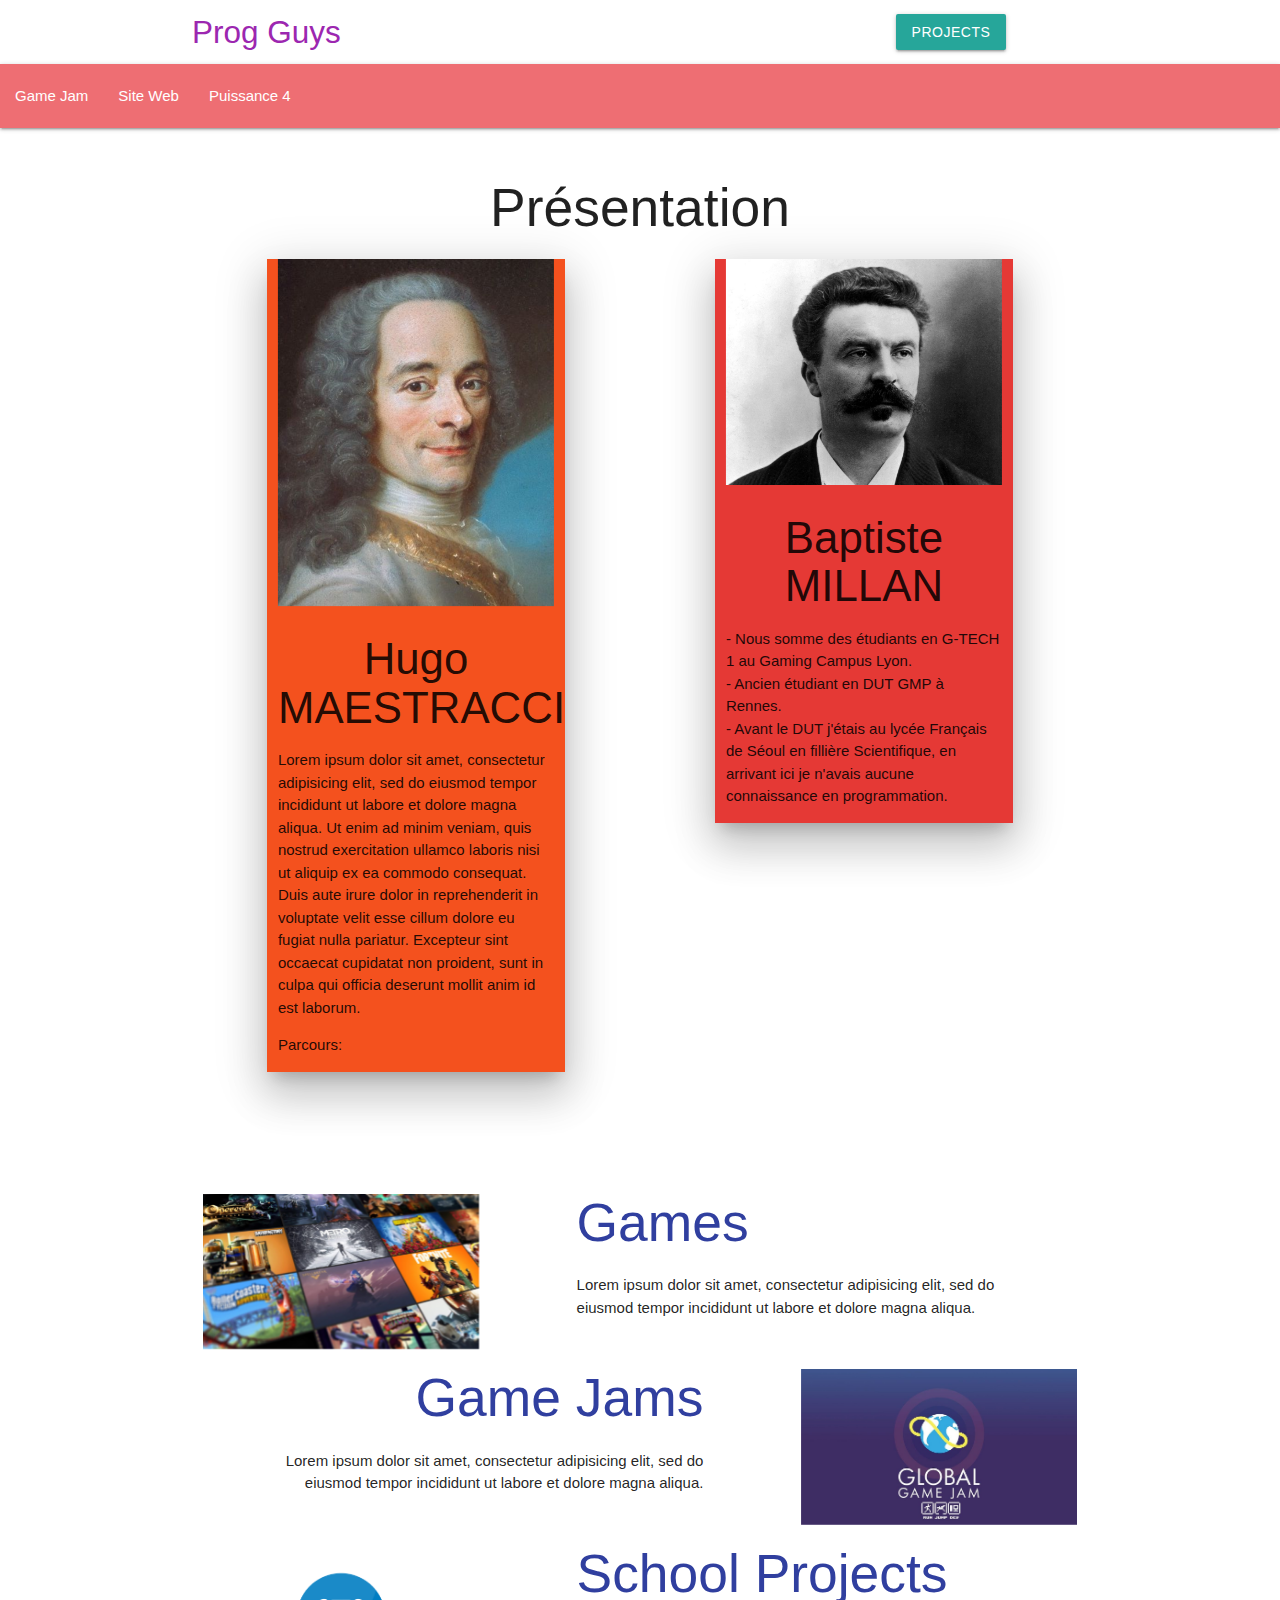
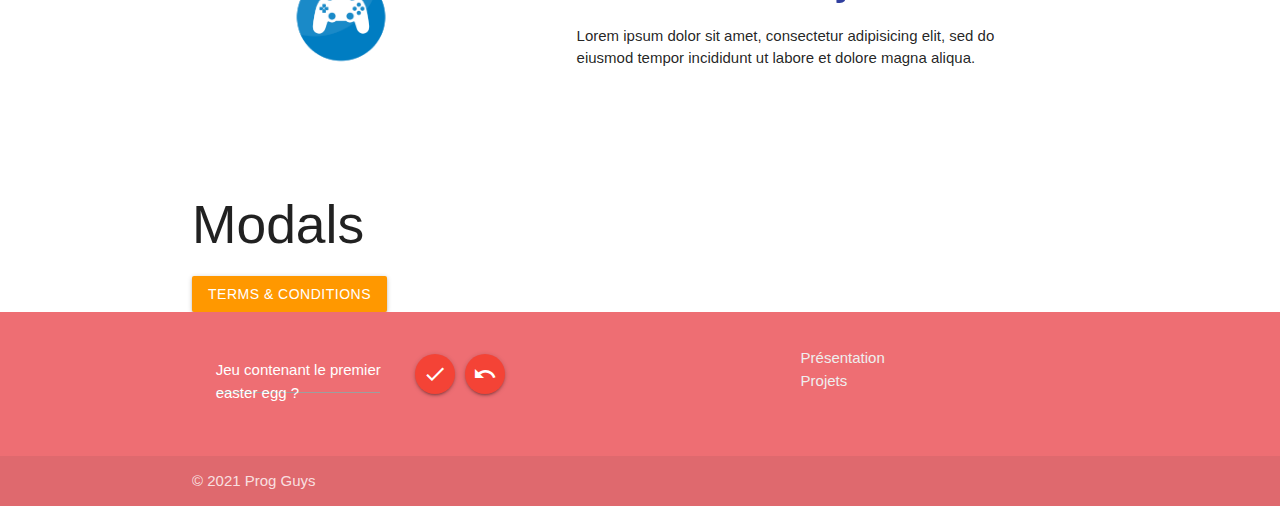
<file: BaptisteM/index.html>
<!DOCTYPE html>
  <html>
    <head>
      <!--Import Google Icon Font-->
      <link href="https://fonts.googleapis.com/icon?family=Material+Icons" rel="stylesheet">
      <!--Import materialize.css-->
      <link type="text/css" rel="stylesheet" href="css/materialize.css"  media="screen,projection"/>
      <link type="text/css" rel="stylesheet" href="css/style.css">
      <!--Let browser know website is optimized for mobile-->
      <meta name="viewport" content="width=device-width, initial-scale=1.0"/>
    </head>
    <body>

      <!-- navbar -->
      <header>
        <nav class="nav-wrapper transparent">
          <div class="container">
            <a href="" class="brand-logo purple-text">Prog Guys</a>
            <a href="" class="sidenav-trigger" data-target="mobile-menu">
              <i class="material-icons">menu</i>
            </a>
            <ul class="right hide-on-med-and-down">
              <li><a href="#">Presentation</a></li>
              <li><a class="dropdown-trigger btn" href="#" data-target="dropdown-projects" id="projects-btn">Projects</a>
              <li><a href="#">Contact</a></li>
              <!-- Projects Structure -->
              <ul id="dropdown-projects" class="dropdown-content">
                <li><a href="#!">Games</a></li>
                <li><a href="#!">Game Jams</a></li>
                <li class="divider" tabindex="-1"></li>
                <li><a href="#!">School Projects</a></li>
                <li><a href="#!"><i class="material-icons">view_module</i>four</a></li>
                <li><a href="#!"><i class="material-icons">cloud</i>five</a></li>
              </ul>
            </ul>
            <ul class="sidenav grey lighten-2" id="mobile-menu">
              <li><a href="#">Presentation</a></li>
              <li><a href="#">Projects</a></li>
              <li><a href="#">Contact</a></li>
            </ul>
          </div>
        </nav>
        <nav>
          <ul>
            <li><a href="indexpage2.html">Game Jam</a></li>
            <li><a href="indexpage3.html">Site Web</a></li>
            <li><a href="indexpage4.html">Puissance 4</a></li>
          </ul>
        </nav>
      </header>

      <main id="main">

        <section class="container section" id="presentation">
          <h2 class="center-align">Présentation</h2>
          <div class="row">
            <div class=" deep-orange darken-1 center-align col s12 l4 offset-l1 z-depth-5">
              <img src="img/voltaire.jpg" alt="" class="responsive-img materialboxed">
              <h3>Hugo MAESTRACCI</h3>
              <p class="left-align">Lorem ipsum dolor sit amet, consectetur adipisicing elit, sed do eiusmod tempor incididunt ut labore et dolore magna aliqua. Ut enim ad minim veniam, quis nostrud exercitation ullamco laboris nisi ut aliquip ex ea commodo consequat. Duis aute irure dolor in reprehenderit in voluptate velit esse cillum dolore eu fugiat nulla pariatur. Excepteur sint occaecat cupidatat non proident, sunt in culpa qui officia deserunt mollit anim id est laborum.</p>
              <ul class ="left-align">
                <li>Parcours:</li>
              </ul>
            </div>
            <div class="red darken-1 center-align col s12 l4 offset-l2 z-depth-5">
              <img src="img/maupassant.jpg" alt="" class="responsive-img materialboxed">
              <h3>Baptiste MILLAN</h3>
              <p class="left-align"></p>
              <ul class="left-align">
                <li>- Nous somme des étudiants en G-TECH 1 au Gaming Campus Lyon.</li>
                <li>- Ancien étudiant en DUT GMP à Rennes.</li>
                <li>- Avant le DUT j'étais au lycée Français de Séoul en fillière
                  Scientifique, en arrivant ici je n'avais aucune connaissance
                  en programmation.</li>
              </ul>
            </div>
          </div>
        </section>

        <section class="container section" id="project's">
          <div class="row">
            <div class="col s12 l4">
              <img src="img/game_img.jpg" alt="" class="responsive-img materialboxed">
            </div>
            <div class="col s12 l6 offset-l1">
              <h2 class="indigo-text text-darken-2">Games</h2>
              <p>Lorem ipsum dolor sit amet, consectetur adipisicing elit, sed do eiusmod tempor incididunt ut labore et dolore magna aliqua.</p>
            </div>
          </div>
          <div class="row">
            <div class="col s12 l4 push-l7 offset-l1">
              <img src="img/game_jam.jpg" alt="" class="responsive-img materialboxed">
            </div>
            <div class="col s12 l6 pull-l5 right-align offset-l1">
              <h2 class="indigo-text text-darken-2">Game Jams</h2>
              <p>Lorem ipsum dolor sit amet, consectetur adipisicing elit, sed do eiusmod tempor incididunt ut labore et dolore magna aliqua.</p>
            </div>
          </div>
          <div class="row">
            <div class="col s12 l4">
              <img src="img/game_img.png" alt="" class="responsive-img materialboxed">
            </div>
            <div class="col s12 l6 offset-l1">
              <h2 class="indigo-text text-darken-2">School Projects</h2>
              <p>Lorem ipsum dolor sit amet, consectetur adipisicing elit, sed do eiusmod tempor incididunt ut labore et dolore magna aliqua.</p>
            </div>
          </div>
        </section>

        <div class="container">
          <h2>Modals</h2>

          <a href="#terms" class="btn orange modal-trigger">Terms & Conditions</a>
          <div class="modal" id="terms">
            <div class="modal-content">
              <h4>Terms & Conditions</h4>
              <p>Lorem ipsum dolor sit amet, consectetur adipisicing elit, sed do eiusmod tempor incididunt ut labore et dolore magna aliqua. Ut enim ad minim veniam, quis nostrud exercitation ullamco laboris nisi ut aliquip ex ea commodo consequat. Duis aute irure dolor in reprehenderit in voluptate velit esse cillum dolore eu fugiat nulla pariatur. Excepteur sint occaecat cupidatat non proident, sunt in culpa qui officia deserunt mollit anim id est laborum.</p>
            </div>
            <div class="modal-footer">
              <a href="#" class="modal-close btn orange">Agree & Close</a>
            </div>
          </div>
        </div>


      </main>

    <div class="secret" id="secret1_img">
      <img src="img/tondeuse_om.png" alt="">
    </div>
    <div class="secret" id="secret2_img">
      <img src="img/tondeuse_ol.png" alt="">
    </div>
    <div class="finish" id="finish_img">
      <img src="img/arrivee.jpg" alt="">
    </div>



    <footer class="page-footer">
      <div class="container">
        <div class="row">
           <div class="col s6 l6">
             <form>
              <div class="row valign-wrapper">
                <div class="input-field col s6 l5">
                  <input id="input_text" type="text" data-length="9">
                  <label for="input_text">Jeu contenant le premier easter egg ?</label>
                </div>
                <div class="col s3 l3">
                  <a class="btn-floating waves-effect waves-light red" id="secret_btn"><i class="material-icons small">done</i></a>
                </div>
                <div class="col s3 l3 pull-l2">
                  <a class="btn-floating waves-effect waves-light red" id="return_btn"><i class="material-icons small">undo</i></a>
                </div>
              </div>
           </div>
           <div class="col s4 l4 offset-l2 offset-s1">
             <ul>
               <li><a class="grey-text text-lighten-3" href="#presentation">Présentation</a></li>
               <li><a class="grey-text text-lighten-3" href="#projects">Projets</a></li>
             </ul>
           </div>
         </div>
       </div>
       <div class="footer-copyright">
         <div class="container">
           <span>© 2021 Prog Guys</span>
         </div>
      </div>
    </footer>

    <!--JavaScript at end of body for optimized loading-->
    <script type="text/javascript" src="js/jquery.js"></script>
    <script type="text/javascript" src="js/materialize.min.js"></script>
    <script type="text/javascript" src="js/script.js"></script>
    </body>
  </html>
</file>
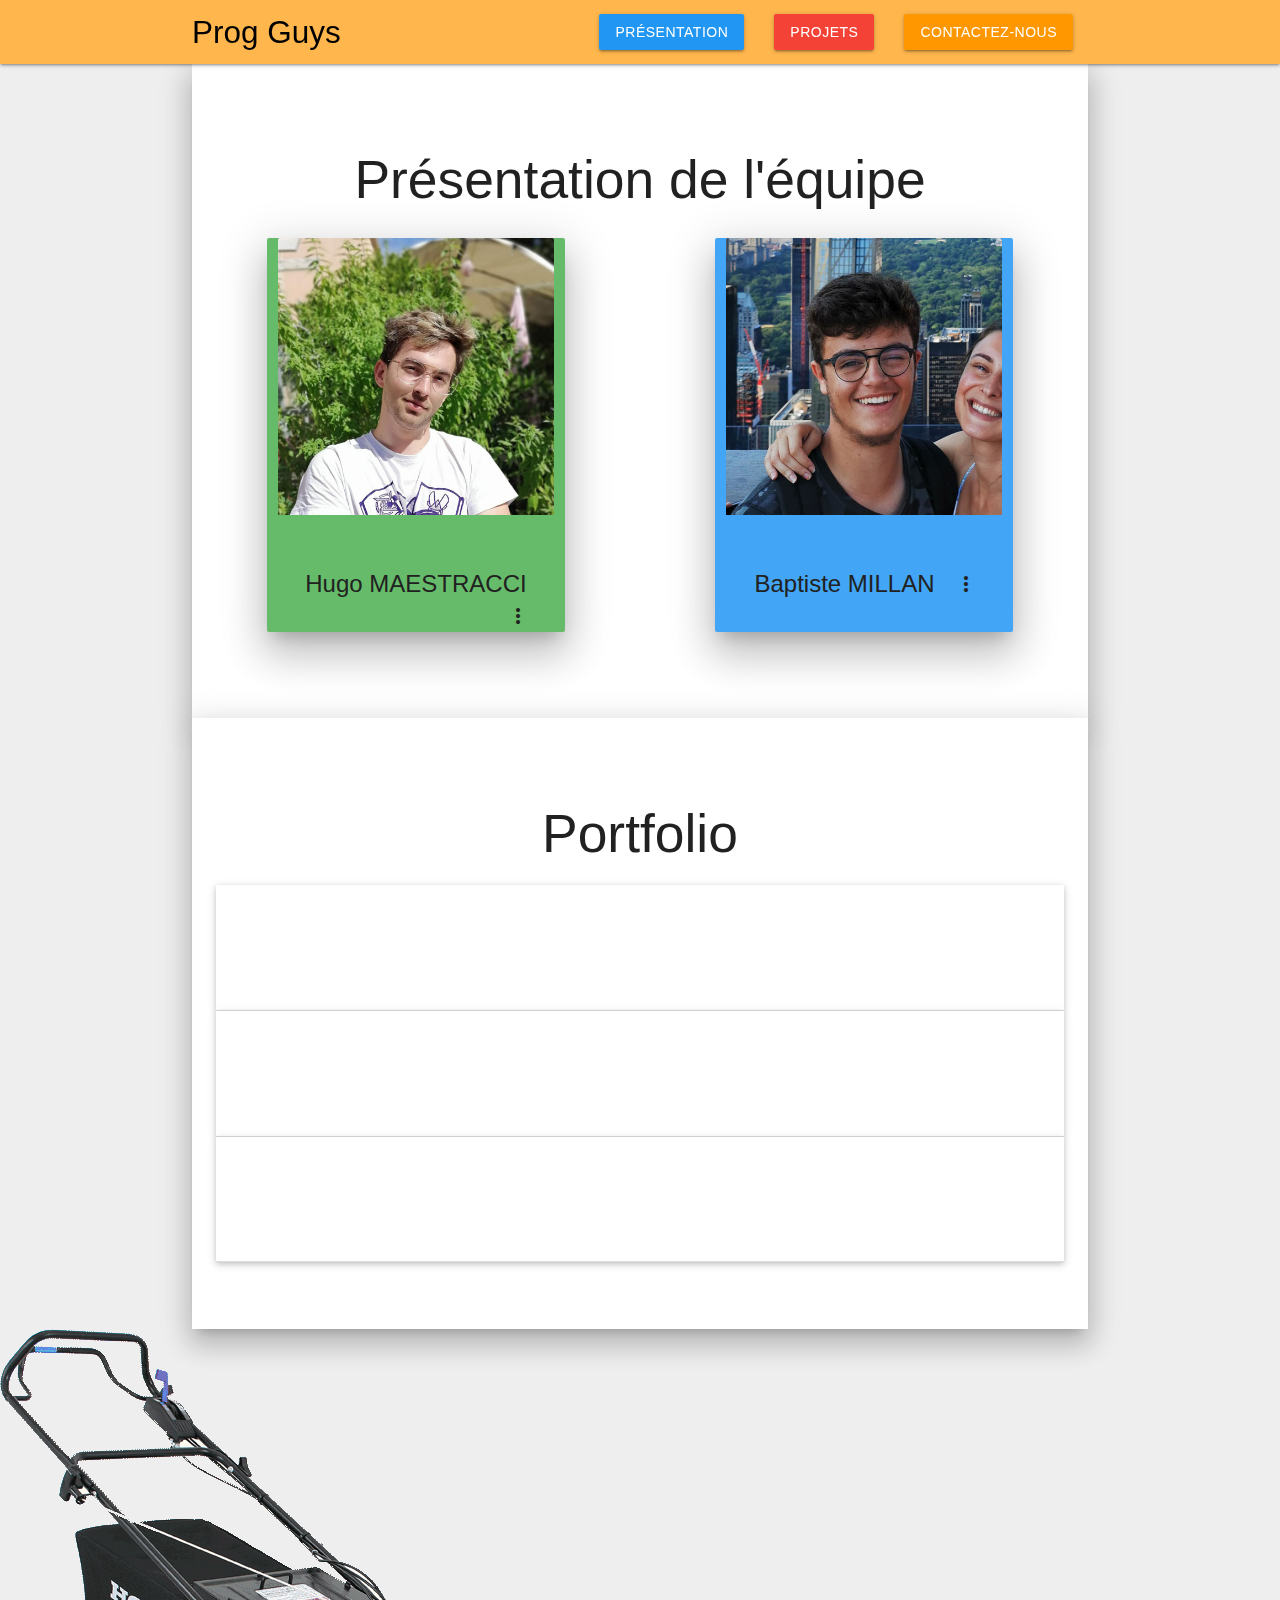
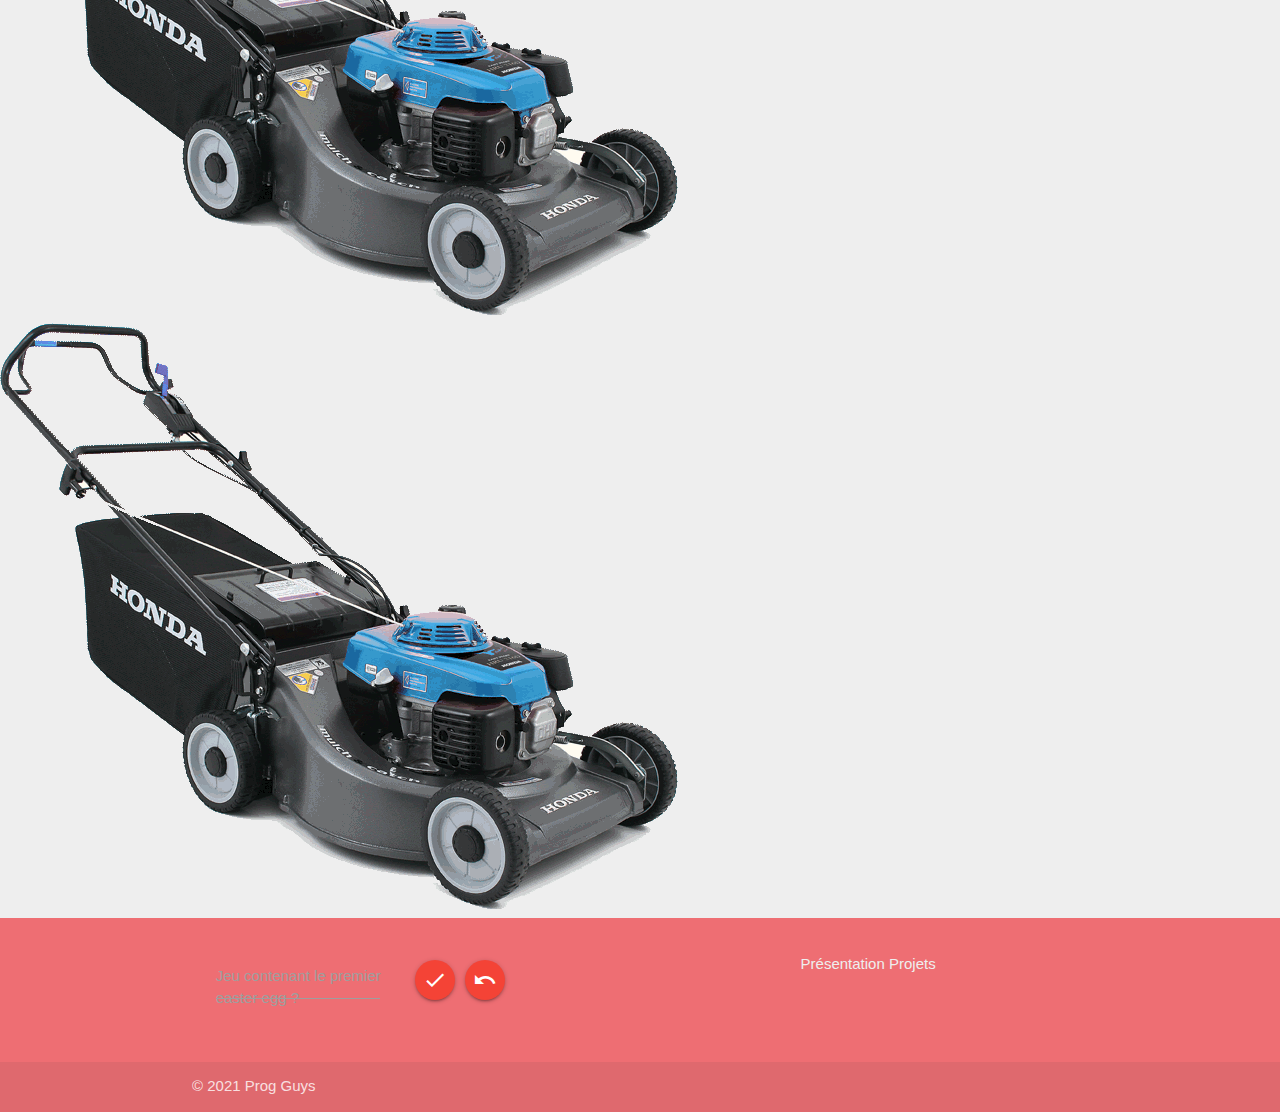
<file: HugoM/index.html>
<!DOCTYPE html>
  <html>
    <head>
      <!--Import Google Font-->
      <link rel="preconnect" href="https://fonts.googleapis.com">
      <link rel="preconnect" href="https://fonts.gstatic.com" crossorigin>
      <link href="https://fonts.googleapis.com/css2?family=Kanit:wght@500&family=Oswald&display=swap" rel="stylesheet">
      <!--Import Google Icon Font-->
      <link href="https://fonts.googleapis.com/icon?family=Material+Icons" rel="stylesheet">
      <!--Import materialize.css-->
      <link type="text/css" rel="stylesheet" href="css/materialize.css"  media="screen,projection"/>
      <link type="text/css" rel="stylesheet" href="css/style.css">
      <!--Let browser know website is optimized for mobile-->
      <meta name="viewport" content="width=device-width, initial-scale=1.0"/>
    </head>
    <body class="grey lighten-3">
      <!-- navbar -->
      <header>
        <div class="navbar-fixed">
          <nav class="nav-wrapper orange lighten-2">
            <div class="container">
              <a class="brand-logo black-text">Prog Guys</a>
              <a class="sidenav-trigger" data-target="mobile-menu">
                <i class="material-icons">menu</i>
              </a>
              <ul class="right hide-on-med-and-down">
                <li><a href="#presentation" class="waves-effect waves-light blue btn">Présentation</a></li>
                <li><a class="dropdown-trigger waves-effect waves-light red btn" href="#projects" data-target="project-dropdown">Projets</a></li>

                  <!-- Project Dropdown Structure -->
                  <ul id='project-dropdown' class='dropdown-content'>
                    <li><a href="#!">Scientific Game Jam #3</a></li>
                    <li class="divider" tabindex="-1"></li>
                    <li><a href="#!">Puissance 4</a></li>
                    <li class="divider" tabindex="-1"></li>
                    <li><a href="#!">Demacia</a></li>
                  </ul>

                <li><a class="waves-effect waves-light btn orange modal-trigger" href="#contact">Contactez-nous</a></li>
              </ul>
            </div>
            <!-- Contact Modal Structure -->
            <div id="contact" class="modal">
              <div class="modal-content black-text">
                <h4 class="center-align">Contactez-nous</h4>
                <div class="row">
                  <form class="col s12">
                    <div class="row center-align">
                      <h5>Qui contacter ?</h5>
                      <div class="col s6 l3 offset-l2">
                        <p>
                          <label>
                            <input type="checkbox" />
                            <span>Hugo MAESTRACCI</span>
                          </label>
                        </p>
                      </div>
                      <div class="col s6 l3 offset-l2">
                        <p>
                          <label>
                            <input type="checkbox" />
                            <span>Baptiste MILLAN</span>
                          </label>
                        </p>
                      </div>
                    </div>
                    <div class="row center-align">
                      <h5>Vos coordonnées</h5>
                      <div class="input-field col s4 m4 l4">
                        <i class="material-icons prefix">account_circle</i>
                        <input id="first_name" type="text" class="validate">
                        <label for="first_name">Prénom</label>
                      </div>
                      <div class="input-field col s4 m4 l4">
                        <input id="last_name" type="text" class="validate">
                        <label for="last_name">Nom</label>
                      </div>
                      <div class="input-field col s4 m4 l4">
                        <i class="material-icons prefix">business</i>
                        <input id="first_name" type="text" class="validate">
                        <label for="first_name">Entreprise</label>
                      </div>
                    </div>
                    <div class="row">
                      <div class="input-field col s6 m6 l6">
                        <i class="material-icons prefix">email</i>
                        <input id="email" type="email" class="validate">
                        <label for="email">Email</label>
                      </div>
                      <div class="input-field col s6 m6 l6">
                        <i class="material-icons prefix">phone</i>
                        <input id="telephone" type="tel" class="validate">
                        <label for="telephone">Téléphone</label>
                      </div>
                    </div>
                    <div class="row">
                      <div class="input-field col s12 m12 l12">
                        <i class="material-icons prefix">mode_edit</i>
                        <textarea id="textarea2" class="materialize-textarea" data-length="250"></textarea>
                        <label for="textarea2">Message</label>
                      </div>
                    </div>
                  <div class="modal-footer">
                    <a href="#!" class="modal-close waves-effect waves-light btn pulse blue">
                      <i class="material-icons right">send</i>Envoyer</a>
                  </div>
                </form>
              </div>
            </div>
          </nav>
        </div>

        <ul class="sidenav orange lighten-4" id="mobile-menu">
          <ul class="collapsible">
            <li>
              <div class="collapsible-header blue">
                <a href="#presentation" class="white-text"><i class="material-icons">home</i>PRESENTATION</a>
              </div>
            </li>
            <li>
              <div class="collapsible-header btn red"><i class="material-icons">construction</i>Projets
              </div>
              <div class="collapsible-body">
                <ul>
                  <ul><i class="material-icons">groups</i>
                    <li><a href="#!">Scientific Game Jam #3</a></li>
                  </ul>
                  <li class="divider" tabindex="-1"></li>
                  <ul><i class="material-icons">videogame_asset</i><span>JEUX</span>
                    <li><a href="#!">Puissance 4</a></li>
                  </ul>
                  <li class="divider" tabindex="-1"></li>
                  <ul><i class="material-icons">public</i>
                    <li><a href="#!">Demacia</a></li>
                  </ul>
                </ul>
              </div>
            </li>
            <li>
              <div class="collapsible-header waves-effect waves-light btn  orange"><a href="#contact" class="modal-trigger white-text"><i class="material-icons">email</i>Contactez-nous</a>
              </div>
            </li>
          </ul>
        </ul>
      </header>

      <main id="main">
        <!-- Presentation !-->
        <section class="container section white z-depth-4" id="presentation">
          <h2 class="center-align">Présentation de l'équipe</h2>
          <div class="row">
            <div class="student card green lighten-1 center-align col s12 l4 offset-l1 z-depth-5">
              <div class="card-image waves-effect waves-block waves-green">
                <img src="img/hugo.jpg" alt="" class="responsive-img activator">
              </div>
              <div class="card-content">
                <h3 class="card-title activator grey-text text-darken-4">Hugo MAESTRACCI<i class="material-icons right">more_vert</i></h3>
              </div>
              <div class="card-reveal">
                <span class="card-title grey-text text-darken-4">Hugo MAESTRACCI<i class="material-icons right">close</i></span>
                <ul class="left-align">
                  <li><span>Etudiant en G-TECH 1 au Gaming Campus de Lyon</span></li>
                  <li><span>Anciennement :</span><br>
                    <ul>
                      <li><span>- Serveur à l'Instant Gourmand</span></li>
                      <li><span>- 1 an en License informatique à TOULON</span></li>
                      <li><span>- BAC STI2D option Système d'Information et Numérique</span></li>
                    </ul>
                  </li>
                  <br>
                  <li><p class="center-align">"Ayant toujours rêvé de travailler dans le jeu-vidéo, je suis rentré au Gaming Campus dans le seul but d'atteindre ce rêve."</p></li>
                </ul>
              </div>
            </div>

            <div class="student card blue lighten-1 center-align col s12 l4 offset-l2 z-depth-5">
              <div class="card-image waves-effect waves-block waves-blue">
                <img src="img/baz.jpg" alt="" class="responsive-img activator">
              </div>
              <div class="card-content">
                <h3 class="card-title activator grey-text text-darken-4">Baptiste MILLAN<i class="material-icons right">more_vert</i></h3>
              </div>
              <div class="card-reveal">
                <span class="card-title grey-text text-darken-4">Baptiste MILLAN<i class="material-icons right">close</i></span>
                <ul class="left-align">
                  <li><span>Etudiant en G-TECH 1 au Gaming Campus de Lyon</span></li>
                  <li><span>Anciennement :</span><br>
                    <ul>
                      <li><span>- BAC S au Lycée Français de Séoul</span></li>
                      <li><span>- DUT GMP à Rennes</span></li>
                    </ul>
                  </li>
                  <br>
                  <li><p class="center-align">"Je suis très content dans cette filière et même si je ne connaissais jusqu'alors rien en programmation, j'avance et tout le monde se serre les coudes"</p></li>
                </ul>
              </div>
            </div>
          </div>
        </section>
        <!-- Projects !-->
        <section class="container section white z-depth-4" id="projects">
          <h2 class="center-align">Portfolio</h2>
          <ul class="collapsible popout">
            <li>
              <div class="collapsible-header header-jam valign-wrapper">
                <div class="container center-align">
                  <h3 class="white-text">GAME JAM</h3>
                </div>
              </div>
              <div class="collapsible-body row">
                <div class="col s12 m7 l4">
                  <div class="card hoverable">
                    <div class="card-image">
                      <img src="img/scientific-game-jam.png">
                    </div>
                    <div class="card-content">
                      <h5>Scientific Game Jam #3</h5>
                      <p>Pour but de tester mes compétences actuelles en programmation, j'ai participé à ma première Game Jam à Lyon en distanciel.</p>
                      <i class="right">Présenté par Hugo</i>
                    </div>
                    <div class="card-action">
                      <a href="#">En savoir plus</a>
                    </div>
                  </div>
                </div>
              </div>
            </li>
            <li>
              <div class="collapsible-header header-game valign-wrapper">
                <div class="container center-align">
                  <h3 class="white-text">JEUX</h3>
                </div>
              </div>
              <div class="collapsible-body row">
                <div class="col s12 m7 l4">
                  <div class="card hoverable">
                    <div class="card-image">
                      <img src="img/scientific-game-jam.png">
                    </div>
                    <div class="card-content">
                      <h4>Projet #2 : Puissance 4</h4>
                      <p>Réalisation d'un Puissance 4 sous le langage de programmation C, sans interface graphique et dans un univers Linux.</p><br>
                      <i class="right">Présenté par Hugo & Baptiste</i>
                    </div>
                    <div class="card-action">
                      <a href="#">En savoir plus</a>
                    </div>
                  </div>
                </div>
              </div>
            </li>
            <li>
              <div class="collapsible-header header-web valign-wrapper">
                <div class="container center-align">
                  <h3 class="white-text">SITE WEB</h3>
                </div>
              </div>
              <div class="collapsible-body row">
                <div class="col s12 m7 l4">
                  <div class="card hoverable">
                    <div class="card-image">
                      <img src="img/scientific-game-jam.png">
                    </div>
                    <div class="card-content">
                      <h4>Projet #3 : HTML/CSS/SEO</h4>
                      <p>Premier site pour découvrir les langages HTML/CSS et SEO sur l'univers de Demacia appartenant au jeu  League of Legends.</p>
                      <i class="right">Présenté par Baptiste</i>
                    </div>
                    <div class="card-action">
                      <a href="#">En savoir plus</a>
                    </div>
                  </div>
                </div>
              </div>
            </li>
          </ul>
        </section>
      </main>

      <div class="secret" id="secret1_img">
        <img src="img/tondeuse.png" alt="">
      </div>
      <div class="secret" id="secret2_img">
        <img src="img/tondeuse.png" alt="">
      </div>

      <footer class="page-footer">
        <div class="container">
          <div class="row">
             <div class="col s6 l6">
               <form>
                <div class="row valign-wrapper">
                  <div class="input-field col s6 l5">
                    <input id="input_text" type="text" data-length="9">
                    <label for="input_text">Jeu contenant le premier easter egg ?</label>
                  </div>
                  <div class="col s3 l3">
                    <a class="btn-floating waves-effect waves-light red" id="secret_btn"><i class="material-icons small">done</i></a>
                  </div>
                  <div class="col s3 l3 pull-l2">
                    <a class="btn-floating waves-effect waves-light red" id="return_btn"><i class="material-icons small">undo</i></a>
                  </div>
                </div>
             </div>
             <div class="col s4 l4 offset-l2 offset-s1">
               <ul>
                 <li><a class="grey-text text-lighten-3" href="#presentation">Présentation</a></li>
                 <li><a class="grey-text text-lighten-3" href="#projects">Projets</a></li>
               </ul>
             </div>
           </div>
         </div>
         <div class="footer-copyright">
           <div class="container">
             <span>© 2021 Prog Guys</span>
           </div>
        </div>
      </footer>

    <!--JavaScript at end of body for optimized loading-->
    <script type="text/javascript" src="js/jquery.js"></script>
    <script type="text/javascript" src="js/materialize.min.js"></script>
    <script type="text/javascript" src="js/script.js"></script>
    </body>
  </html>
</file>
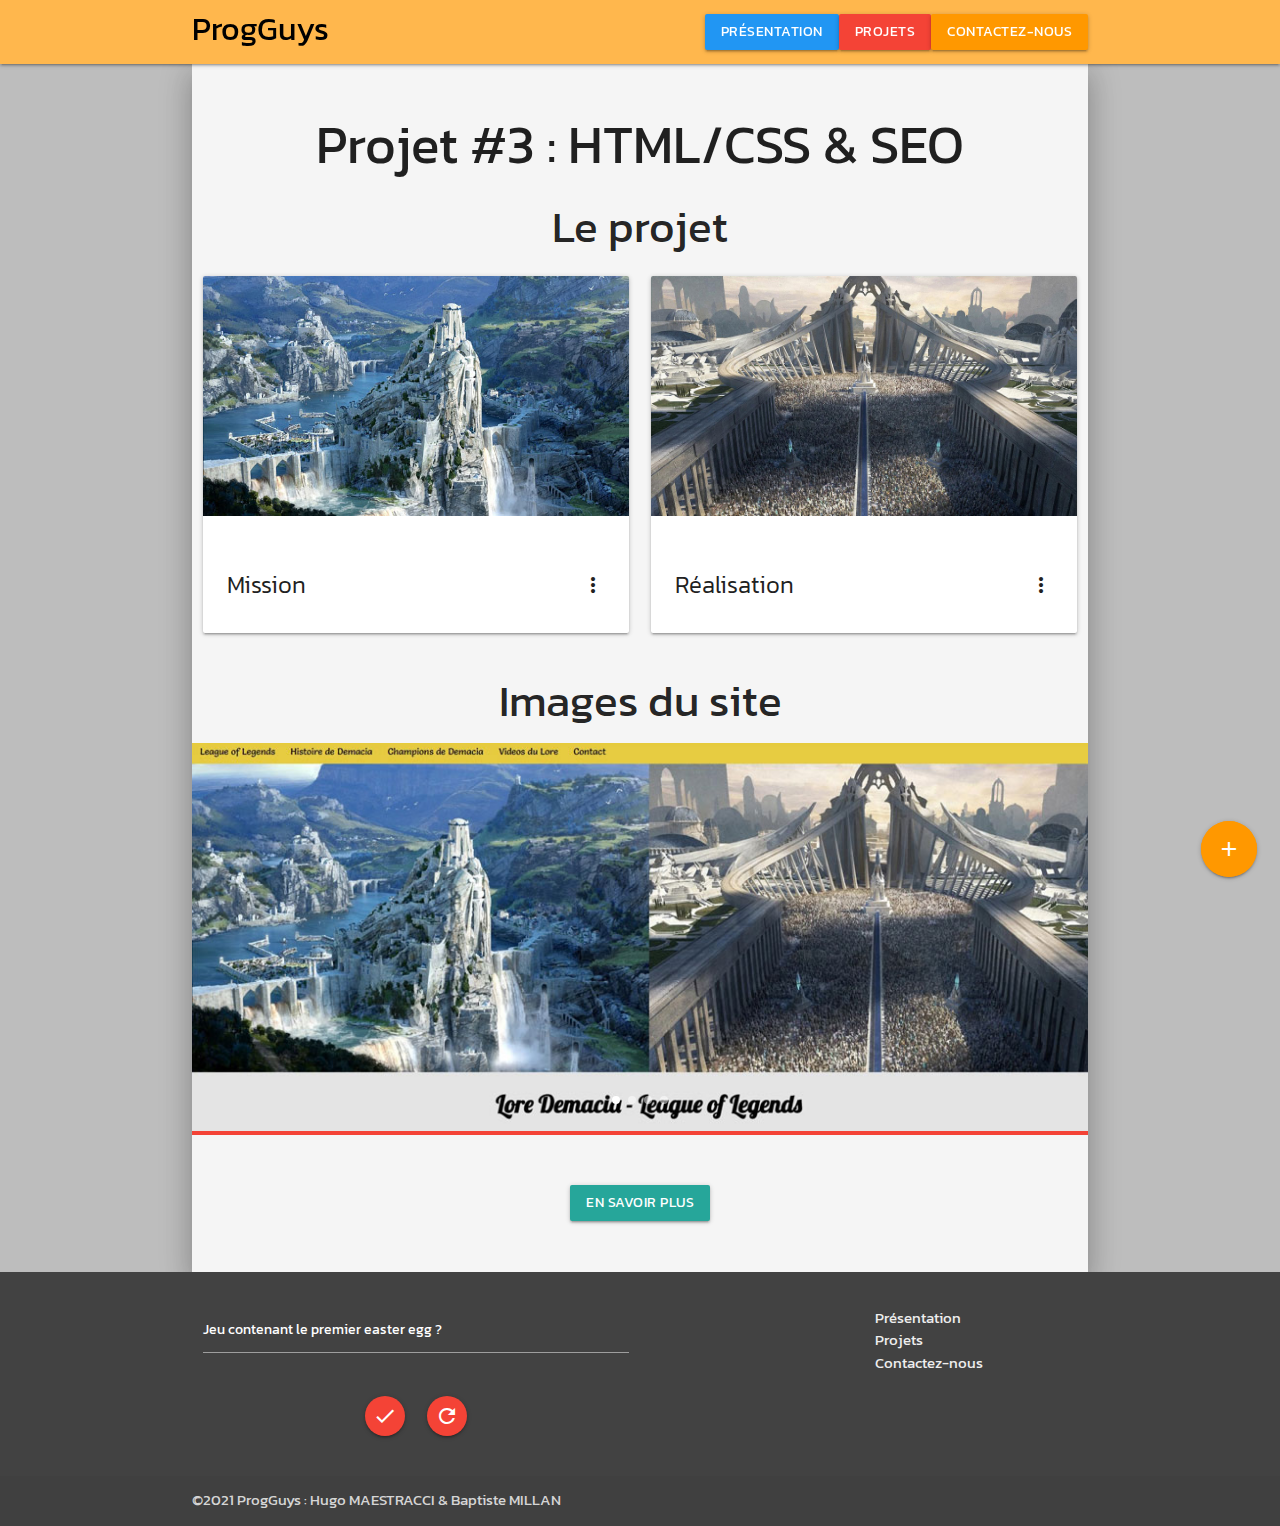
<file: demacia.html>
<!DOCTYPE html>
  <html lang="fr" dir="ltr">
    <head>
      <meta charset="utf-8"/>
      <link rel="preconnect" href="https://fonts.googleapis.com"/>
      <link rel="preconnect" href="https://fonts.gstatic.com" crossorigin/>
      <link href="https://fonts.googleapis.com/css2?family=Kanit:wght@500&family=Oswald&display=swap" rel="stylesheet"/>
      <link href="https://fonts.googleapis.com/icon?family=Material+Icons" rel="stylesheet"/>
      <link type="text/css" rel="stylesheet" href="css/materialize.css"  media="screen"/>
      <link type="text/css" rel="stylesheet" href="css/style-min.css"/>

      <title>Projet #3 : HTML/CSS & SEO</title>
      <meta name="viewport" content="width=device-width, initial-scale=1.0"/>
      <meta name="description" content="Présentation du site sur l'univers de Demacia"/>
    </head>

    <body class="grey lighten-1">
      <!-- navbar -->
      <header>
        <div class="navbar-fixed">
          <nav class="nav-wrapper orange lighten-2">
            <div class="container">
              <h1 class="brand-logo black-text">ProgGuys</h1>
              <a class="sidenav-trigger" data-target="mobile-menu">
                <i class="material-icons">menu</i>
              </a>
              <ul class="right hide-on-med-and-down">
                <li><a href="index.html" class="waves-effect waves-light blue btn">Présentation</a></li>
                <li><a class="dropdown-trigger waves-effect waves-light red btn" data-target="project-dropdown">Projets</a></li>
                <!-- Project Dropdown Structure -->
                <li><ul id='project-dropdown' class='dropdown-content'>
                  <li>
                    <div class="valign-wrapper black-text"><i class="material-icons prefix">groups</i><span>Game Jam</span></div>
                    <ul>
                      <li><a href="game-jam.html">Scientific Game Jam #3</a></li>
                    </ul>
                  </li>
                  <li class="divider" tabindex="-1"></li>
                  <li>
                    <div class="valign-wrapper black-text"><i class="material-icons">videogame_asset</i><span>JEUX</span></div>
                    <ul>
                      <li><a href="puissance-4.html">Puissance 4</a></li>
                    </ul>
                  </li>
                  <li class="divider" tabindex="-1"></li>
                  <li>
                    <div class="valign-wrapper"><i class="material-icons">public</i><span>Site Web</span></div>
                    <ul>
                    <li><a href="demacia.html">Demacia</a></li>
                    </ul>
                  </li>
                </ul></li>
                <li><a class="waves-effect waves-light btn orange modal-trigger" href="#contact">Contactez-nous</a></li>
              </ul>
            </div>

            <!-- Contact Modal Structure -->
            <div id="contact" class="modal">
              <div class="modal-content black-text">
                <h4 class="center-align">Contactez-nous</h4>
                <div class="row">
                  <form class="col s12">
                    <div class="row center-align">
                      <h5>Qui contacter ?</h5>
                      <div class="col s6 l3 offset-l2">
                        <p>
                          <label>
                            <input type="checkbox" />
                            <span>Hugo MAESTRACCI</span>
                          </label>
                        </p>
                      </div>
                      <div class="col s6 l3 offset-l2">
                        <p>
                          <label>
                            <input type="checkbox" />
                            <span>Baptiste MILLAN</span>
                          </label>
                        </p>
                      </div>
                    </div>
                    <div class="row center-align">
                      <h5>Vos coordonnées</h5>
                      <div class="input-field col s6 m4 l4">
                        <i class="material-icons prefix">account_circle</i>
                        <input id="first_name" type="text" class="validate">
                        <label for="first_name">Prénom</label>
                      </div>
                      <div class="input-field col s6 m4 l4">
                        <input id="last_name" type="text" class="validate">
                        <label for="last_name">Nom</label>
                      </div>
                      <div class="input-field col s12 m4 l4">
                        <i class="material-icons prefix">business</i>
                        <input id="entreprise_name" type="text" class="validate">
                        <label for="entreprise_name">Entreprise</label>
                      </div>
                    </div>
                    <div class="row">
                      <div class="input-field col s6 m6 l6">
                        <i class="material-icons prefix">email</i>
                        <input id="email" type="email" class="validate">
                        <label for="email">Email</label>
                      </div>
                      <div class="input-field col s6 m6 l6">
                        <i class="material-icons prefix">phone</i>
                        <input id="telephone" type="tel" class="validate">
                        <label for="telephone">Téléphone</label>
                      </div>
                    </div>
                    <div class="row">
                      <div class="input-field col s12 m12 l12">
                        <i class="material-icons prefix">mode_edit</i>
                        <textarea id="textarea2" class="materialize-textarea" data-length="250"></textarea>
                        <label for="textarea2">Message</label>
                      </div>
                    </div>
                    <div class="modal-footer">
                      <button class="modal-close waves-effect waves-light pulse blue btn" type="submit" name="action">
                      <i class="material-icons right">send</i>Envoyer</button>
                    </div>
                  </form>
                </div>
              </div>
            </div>

          </nav>
        </div>

        <ul class="sidenav orange lighten-4 collapsible" id="mobile-menu">
          <li>
            <div class="collapsible-header btn blue">
              <a href="index.html#presentation" class="white-text"><i class="material-icons">home</i>PRESENTATION</a>
            </div>
          </li>
          <li>
            <div class="collapsible-header btn red">
              <i class="material-icons">construction</i><span>Projets</span>
            </div>
            <div class="collapsible-body">
              <ul>
                <li><ul>
                  <li>
                    <div class="valign-wrapper"><i class="material-icons prefix">groups</i><span>Game Jam</span></div>
                    <a href="game-jam.html">Scientific Game Jam #3</a>
                  </li>
                  </ul>
                </li>
                <li class="divider" tabindex="-1"></li>
                <li><ul>
                  <li>
                    <div class="valign-wrapper"><i class="material-icons">videogame_asset</i><span>JEUX</span></div>
                    <a href="puissance-4.html">Puissance 4</a></li>
                  </ul>
                </li>
                <li class="divider" tabindex="-1"></li>
                <li><ul>
                  <li>
                    <div class="valign-wrapper"><i class="material-icons">public</i><span>Site Web</span></div>
                    <li><a href="demacia.html">Demacia</a></li>
                  </ul>
                </li>
              </ul>
            </div>
          </li>
          <li>
            <div class="collapsible-header waves-effect waves-light btn  orange"><a href="#contact" class="modal-trigger white-text"><i class="material-icons">email</i>Contactez-nous</a>
            </div>
          </li>
        </ul>
      </header>

      <main id="main">
        <section class="section container grey lighten-4 z-depth-4">
          <h2 class="center-align">Projet #3 : HTML/CSS & SEO</h2>
          <h3 class="center-align">Le projet</h3>
          <div class="row">
            <div class="col s12 l6">
              <div class="card hoverable">
                <div class="card-image waves-effect waves-block waves-light">
                  <img class="activator responsive-img" src="img/demacia-silvermere.jpg" alt="league of legends lol demacia site web prog guys progguys">
                </div>
                <div class="card-content">
                  <h3 class="card-title activator grey-text text-darken-4">Mission<i class="material-icons right">more_vert</i></h3>
                </div>
                <div class="card-reveal">
                  <h4 class="card-title grey-text text-darken-4">Créer un site web<i class="material-icons right">close</i></h4>
                  <p class="center-align">Lors de la semaine du 1er novembre, nous devions créer un site web sur un jeu de notre
                  choix.<br><br></p>
                  <p>Accompagné de mon camarade Lucas VOCANSON nous avons
                  choisi League of Legends, et plus précisement la région de
                  Demacia que nous avons décidé de présenter.
                  <br>
                  Nous avons dû suivre les instructions d'un cahier des charges
                  afin de réussir notre site web. Le SEO a aussi été abordé lors
                  de ce projet, nous comprenons maintenant comment l'utiliser
                  et à quel point il est important.</p>
                </div>
              </div>
            </div>
            <div class="col s12 l6">
              <div class="card hoverable">
                <div class="card-image waves-effect waves-block waves-light">
                  <img class="activator" src="img/demacia-grandplaza.jpg" alt="league of legends lol demacia site web prog guys progguys">
                </div>
                <div class="card-content">
                  <h3 class="card-title activator grey-text text-darken-4">Réalisation<i class="material-icons right">more_vert</i></h3>
                </div>
                <div class="card-reveal">
                  <h4 class="card-title grey-text text-darken-4">Réalisation<i class="material-icons right">close</i></h4>
                  <p>Lors de la réalisation de ce projet nous avons appris à
                    utiliser le langage HTML/CSS. De plus nous avons du travailler
                    en équipe afin de mener à bien nos missions.<br>
                    Il était parfois difficile d'avancer mais il faut essayer de
                    se documenter au maximum. <br>Nous avons pu
                    réaliser un site sur un sujet qui nous tenait à coeur.
                    <blockquote>
                    Ici au <a href="https://gamingcampus.fr/" target="_blank" rel="nofollow external">Gaming Campus</a> on essaie tous de se pousser les uns les autres
                    et de s'ameliorer tous les jours afin de réaliser nos
                    rêves ainsi nos projets que avons en moyenne toutes les deux semaines.
                    Pour tenir le rythme nous devons travailler pendant les heures
                    de cours évidemment mais aussi beaucoup à la maison. Cela est
                    aussi preconisé par les professeurs.
                    </blockquote>
                    <p>Cette manière d'apprendre est très différente des manières du lycée et du collège. Nous avons une pédagogie par projet avec
                    très peu de cours magistraux mais beaucoup de <b>pratique</b>.</p>
                </div>
              </div>
            </div>
          </div>
          <h3 class ="center-align">Images du site</h3>
          <div class="carousel carousel-slider center">
            <div class="carousel-item red white-text">
              <img class="responsive-img" src="img/sitedemacia1.jpg" alt="league of legends lol demacia site web prog guys progguys">
            </div>
            <div class="carousel-item amber white-text">
              <img class="responsive-img" src="img/sitedemacia2.jpg" alt="league of legends lol demacia site web prog guys progguys">
            </div>
            <div class="carousel-item green white-text">
              <img class="responsive-img" src="img/sitedemacia3.jpg" alt="league of legends lol demacia site web prog guys progguys">
            </div>
            <div class="carousel-item amber white-text">
              <img class="responsive-img" src="img/sitedemacia4.jpg" alt="league of legends lol demacia site web prog guys progguys">
            </div>
          </div>

          <div class="container center-align">
            <a class="waves-effect waves-light btn" id="help" onclick="$('.tap-target').tapTarget('open')">En savoir plus</a>
            <div class="tap-target" data-target="menu">
              <div class="tap-target-content">
                <h4>Aide</h4>
                <span>Ici vous pouvez accéder directement au site !</span>
              </div>
            </div>
          </div>
        </section>

        <div class="fixed-action-btn">
          <a class="btn-floating pulse btn-large orange" id="menu">
            <i class="large material-icons">add</i>
          </a>
          <ul>
            <li><a class="btn-floating blue" href="http://lore-demacia.alwaysdata.net/" target="_blank"><i class="material-icons">public</i></a></li>
          </ul>
        </div>
      </main>

      <!-- Easter Egg -->
      <div class="easter-egg">
        <div class="secret" id="secret1_img">
          <img src="img/tondeuse_om.png" alt="easter egg ProgGuys prog guys om" id="om1">
          <img src="img/tondeuse_om2.png" alt="easter egg ProgGuys prog guys om" id="om2">
        </div>
        <div class="secret" id="secret2_img">
          <img src="img/tondeuse_ol.png" alt="easter egg ProgGuys prog guys ol" id="ol1">
          <img src="img/tondeuse_ol2.png" alt="easter egg ProgGuys prog guys om" id="ol2">
        </div>
        <div class="secret finish" id="finish">
          <img src="img/arrivee.jpg" alt="easter egg ProgGuys prog guys finish">
        </div>
      </div>

      <!-- Footer -->
      <footer class="page-footer grey darken-3">
        <div class="container">
          <div class="row">
            <div class="col s8 m6 l6">
              <div class="row">
                <div class="input-field col s12 m12 l12">
                  <input id="secret_text" type="text" data-length="9">
                  <label for="secret_text">Jeu contenant le premier easter egg ?</label>
                </div>
              </div>
              <div class="row valign-wrapper center">
                <div class="col s6">
                  <a class="btn-floating right waves-effect waves-light red" id="secret_btn"><i class="material-icons small">done</i></a>
                </div>
                <div class="col s6">
                  <a class="btn-floating left waves-effect waves-light red" id="return_btn"><i class="material-icons small">refresh</i></a>
                </div>
              </div>
            </div>
            <div class="col s4 m4 push-m2 l3 push-l3">
             <ul>
               <li><a class="grey-text text-lighten-3" href="index.html#presentation">Présentation</a></li>
               <li><a class="grey-text text-lighten-3" href="index.html#projects">Projets</a></li>
               <li><a href="#contact" class="modal-trigger grey-text text-lighten-3">Contactez-nous</a></li>
             </ul>
           </div>
          </div>
        </div>
        <div class="footer-copyright">
         <div class="container">
           <span>©2021 ProgGuys : Hugo MAESTRACCI & Baptiste MILLAN</span>
         </div>
        </div>
      </footer>

      <!--JavaScript at end of body for optimized loading-->
      <script src="js/jquery.js"></script>
      <script src="js/materialize.min.js"></script>
      <script src="js/script.js"></script>
    </body>
  </html>
</file>
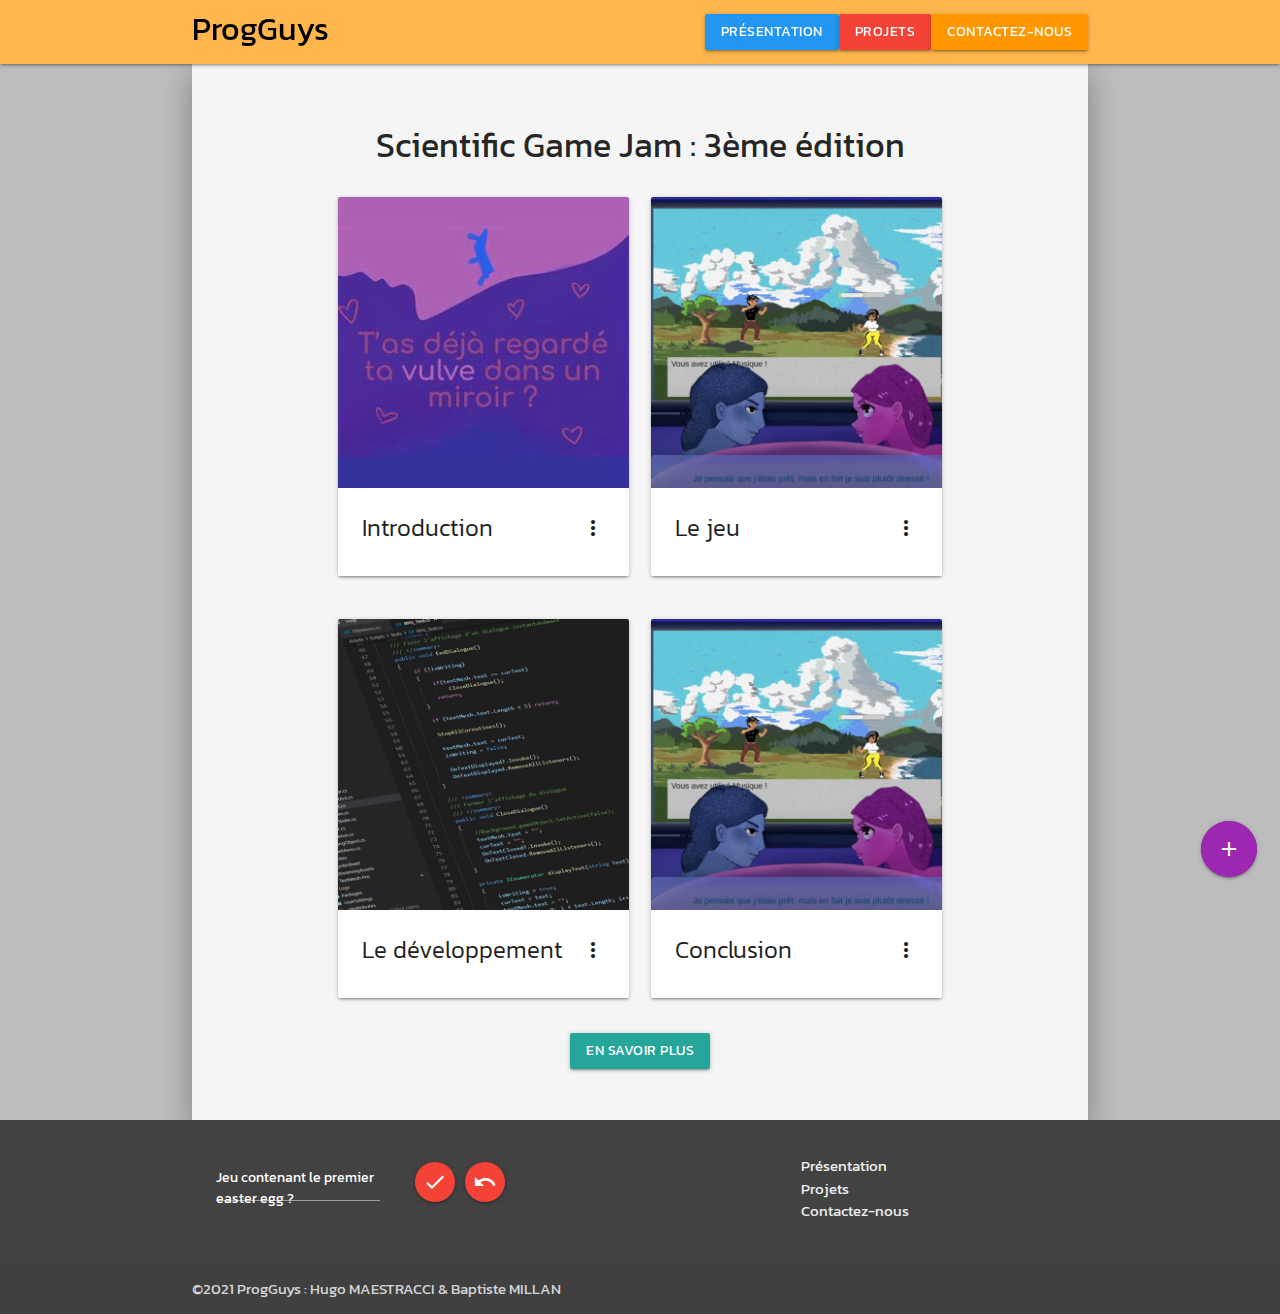
<file: game-jam.html>
<!DOCTYPE html>
  <html lang="fr" dir="ltr">
    <head>
      <meta charset="utf-8"/>
      <link rel="preconnect" href="https://fonts.googleapis.com"/>
      <link rel="preconnect" href="https://fonts.gstatic.com" crossorigin/>
      <link href="https://fonts.googleapis.com/css2?family=Kanit:wght@500&family=Oswald&display=swap" rel="stylesheet"/>
      <link href="https://fonts.googleapis.com/icon?family=Material+Icons" rel="stylesheet"/>
      <link type="text/css" rel="stylesheet" href="css/materialize.css"  media="screen,projection"/>
      <link type="text/css" rel="stylesheet" href="css/style.css"/>

      <title>Scientific Game Jam #3</title>
      <meta name="viewport" content="width=device-width, initial-scale=1.0"/>
      <meta name="description" content="Première Game Jam d'un des ProgGuys"/>
    </head>

    <body class="grey lighten-1">
      <!-- navbar -->
      <header>
        <div class="navbar-fixed">
          <nav class="nav-wrapper orange lighten-2">
            <div class="container">
              <h1 class="brand-logo black-text">ProgGuys</h1>
              <a class="sidenav-trigger" data-target="mobile-menu">
                <i class="material-icons">menu</i>
              </a>
              <ul class="right hide-on-med-and-down">
                <li><a href="index.html" class="waves-effect waves-light blue btn">Présentation</a></li>
                <li><a class="dropdown-trigger waves-effect waves-light red btn" data-target="project-dropdown">Projets</a></li>
                  <!-- Project Dropdown Structure -->
                  <ul id='project-dropdown' class='dropdown-content'>
                    <li><a href="game-jam.html">Scientific Game Jam #3</a></li>
                    <li class="divider" tabindex="-1"></li>
                    <li><a href="puissance-4.html">Puissance 4</a></li>
                    <li class="divider" tabindex="-1"></li>
                    <li><a href="demacia.html">Demacia</a></li>
                  </ul>

                <li><a class="waves-effect waves-light btn orange modal-trigger" href="#contact">Contactez-nous</a></li>
              </ul>
            </div>
            <!-- Contact Modal Structure -->
            <div id="contact" class="modal">
              <div class="modal-content black-text">
                <h4 class="center-align">Contactez-nous</h4>
                <div class="row">
                  <form class="col s12">
                    <div class="row center-align">
                      <h5>Qui contacter ?</h5>
                      <div class="col s6 l3 offset-l2">
                        <p>
                          <label>
                            <input type="checkbox" />
                            <span>Hugo MAESTRACCI</span>
                          </label>
                        </p>
                      </div>
                      <div class="col s6 l3 offset-l2">
                        <p>
                          <label>
                            <input type="checkbox" />
                            <span>Baptiste MILLAN</span>
                          </label>
                        </p>
                      </div>
                    </div>
                    <div class="row center-align">
                      <h5>Vos coordonnées</h5>
                      <div class="input-field col s4 m4 l4">
                        <i class="material-icons prefix">account_circle</i>
                        <input id="first_name" type="text" class="validate">
                        <label for="first_name">Prénom</label>
                      </div>
                      <div class="input-field col s4 m4 l4">
                        <input id="last_name" type="text" class="validate">
                        <label for="last_name">Nom</label>
                      </div>
                      <div class="input-field col s4 m4 l4">
                        <i class="material-icons prefix">business</i>
                        <input id="entreprise_name" type="text" class="validate">
                        <label for="entreprise_name">Entreprise</label>
                      </div>
                    </div>
                    <div class="row">
                      <div class="input-field col s6 m6 l6">
                        <i class="material-icons prefix">email</i>
                        <input id="email" type="email" class="validate">
                        <label for="email">Email</label>
                      </div>
                      <div class="input-field col s6 m6 l6">
                        <i class="material-icons prefix">phone</i>
                        <input id="telephone" type="tel" class="validate">
                        <label for="telephone">Téléphone</label>
                      </div>
                    </div>
                    <div class="row">
                      <div class="input-field col s12 m12 l12">
                        <i class="material-icons prefix">mode_edit</i>
                        <textarea id="textarea2" class="materialize-textarea" data-length="250"></textarea>
                        <label for="textarea2">Message</label>
                      </div>
                    </div>
                  <div class="modal-footer">
                    <button class="modal-close waves-effect waves-light pulse blue btn" type="submit" name="action">
                      <i class="material-icons right">send</i>Envoyer</a>
                  </div>
                </form>
              </div>
            </div>
          </nav>
        </div>

        <ul class="sidenav orange lighten-4" id="mobile-menu">
          <ul class="collapsible">
            <li>
              <div class="collapsible-header blue">
                <a href="#presentation" class="white-text"><i class="material-icons">home</i>PRESENTATION</a>
              </div>
            </li>
            <li>
              <div class="collapsible-header btn red"><i class="material-icons">construction</i>Projets
              </div>
              <div class="collapsible-body">
                <ul>
                  <ul><i class="material-icons">groups</i>
                    <li><a href="game-jam.html">Scientific Game Jam #3</a></li>
                  </ul>
                  <li class="divider" tabindex="-1"></li>
                  <ul><i class="material-icons">videogame_asset</i><span>JEUX</span>
                    <li><a href="puissance-4.html">Puissance 4</a></li>
                  </ul>
                  <li class="divider" tabindex="-1"></li>
                  <ul><i class="material-icons">public</i>
                    <li><a href="demacia.html">Demacia</a></li>
                  </ul>
                </ul>
              </div>
            </li>
            <li>
              <div class="collapsible-header waves-effect waves-light btn  orange"><a href="#contact" class="modal-trigger white-text"><i class="material-icons">email</i>Contactez-nous</a>
              </div>
            </li>
          </ul>
        </ul>
      </header>

      <main id="main">
        <section class="section container grey lighten-4 z-depth-4">
          <div class="container center-align">
            <h1>Scientific Game Jam : 3ème édition</h1>
          </div>
          <div class="row container">
            <div class="col s12 l6">
              <div class="card hoverable">
                <div class="card-image waves-effect waves-block waves-light">
                  <img class="activator" src="img/th.jpg" alt="T'as déjà regardé ta vulve dans un miroir ProgGuys hugo maestracci game">
                </div>
                <div class="card-content">
                  <h2 class="card-title activator grey-text text-darken-4">Introduction<i class="material-icons right">more_vert</i></h2>
                </div>
                <div class="card-reveal">
                  <span class="card-title grey-text text-darken-4">Le challenge<i class="material-icons right">close</i></span>
                  <p>Créer son premier jeu en 48H n'est pas chose facile, heureusement j'ai eu la chance de faire partie d'une équipe formidable où la <b>communication</b> et <b>la bonne ambiance</b> furent au rendez-vous.</p>
                  <ul>
                    <li><span>Jour 1 : Brainstorming avec l'équipe et répartition des tâches</span></li>
                    <li><span>Jour 2 : Programmation avec mon coéquipier</span></li>
                    <li><span>Jour 3 : Rush final</span></li>
                  </ul>
                </div>
              </div>
            </div>
            <div class="col s12 l6">
              <div class="card hoverable">
                <div class="card-image waves-effect waves-block waves-light">
                  <img class="activator" src="img/game_1.jpg" alt="T'as déjà regardé ta vulve dans un miroir ProgGuys hugo maestracci game">
                </div>
                <div class="card-content">
                  <span class="card-title activator grey-text text-darken-4">Le jeu<i class="material-icons right">more_vert</i></span>
                </div>
                <div class="card-reveal">
                  <span class="card-title grey-text text-darken-4">T'as déjà regardé ta vulve dans un miroir ?<i class="material-icons right">close</i></span>
                  <p>Un couple joue tranquillement à un RPG érotique,  et le jeu suscite des discussions autour de leur relation et de la sexualité. On comprend qu'ielles avaient prévu de se filmer en train de faire l'amour mais... ielles ont été trop stressé.e.s et ont choisi de se détendre en allumant la console.
                  <blockquote><p>Notre chercheuse avait une thèse sur la sexualité dans les jeu-vidéos durant les années 80 et pour cela nous avons incorporer un j-rpg pixélisé dans notre jeu.</p></blockquote>
                  </p>
                </div>
              </div>
            </div>
          </div>
          <div class="row container">
            <div class="col s6 l6">
              <div class="card hoverable">
                <div class="card-image waves-effect waves-block waves-light">
                  <img class="activator" src="img/game_2.jpg" alt="T'as déjà regardé ta vulve dans un miroir ProgGuys hugo maestracci code">
                </div>
                <div class="card-content">
                  <span class="card-title activator grey-text text-darken-4">Le développement<i class="material-icons right">more_vert</i></span>
                </div>
                <div class="card-reveal">
                  <span class="card-title grey-text text-darken-4">Unity & C#<i class="material-icons right">close</i></span>
                  <p>Ayant de bonnes connaissances en C# et un bon professeur je n'étais pas perdu dans la masse de travail à faire.<br>
                  La communication avec GIT fut simple et efficace grâce à mon précédent projet scolaire qui m'a apporté de grandes bases.
                  <br><br>
                  Mes tâches étaient :
                  <ul>
                    <li>- Créer des objets scriptés 'tours' pour faire avancer le jeu, un moyen rapide et efficace pour faire un jeu en 48H</li>
                    <li>- Importer tous les assets dans Unity et les relier dans les scriptes</li>
                    <li>- Réaliser les différentes scènes du jeu (titre/principale/crédit)</li>
                    <li>- Faire les animations sous Unity</li>
                    <li>- Fixer les petits bugs</li>
                  </ul>
                  </p>
                </div>
              </div>
            </div>
            <div class="col s6 l6">
              <div class="card hoverable">
                <div class="card-image waves-effect waves-block waves-light">
                  <img class="activator" src="img/game_1.jpg" alt="T'as déjà regardé ta vulve dans un miroir ProgGuys hugo maestracci game">
                </div>
                <div class="card-content">
                  <span class="card-title activator grey-text text-darken-4">Conclusion<i class="material-icons right">more_vert</i></span>
                </div>
                <div class="card-reveal">
                  <span class="card-title grey-text text-darken-4">L'apport<i class="material-icons right">close</i></span>
                  <p>Avant la Game Jam j'étais très inquiet sur ce que je pourrais apporter à l'équipe pour le développement de jeu, mais grâce à mon coéquipier qui a su me mettre en confiance et des sessions intenses de programmations, j'ai pû faire de cette première fois une réussite.
                  <blockquote><span>Notre jeu a obtenu le prix spécial de la "zézette éthique" de la part du jury</span></blockquote>
                  </p>
                </div>
              </div>
            </div>
          </div>
          <div class="container center-align">
            <a class="waves-effect waves-light btn" id="help" onclick="$('.tap-target').tapTarget('open')">En savoir plus</a>
            <div class="tap-target" data-target="menu">
              <div class="tap-target-content">
                <h5>Aide</h5>
                <span>Ici vous pouvez accéder au trailer du jeu ainsi que de le tester !</span>
              </div>
            </div>
          </div>
        </section>

        <div class="fixed-action-btn">
          <a class="btn-floating pulse btn-large purple" id="menu">
            <i class="large material-icons">add</i>
          </a>
          <ul>
            <li><a class="btn-floating green" href="https://www.youtube.com/watch?v=WHX76n6wkME" target="_blank"><i class="material-icons">play_arrow</i></a></li>
            <li><a class="btn-floating blue" href="https://matote.itch.io/ta-vulve-dans-un-miroir" target="_blank"><i class="material-icons">videogame_asset</i></a></li>
          </ul>
        </div>
      </main>

      <div class="easter-egg">
        <div class="secret" id="secret1_img">
          <img src="img/tondeuse_om.png" alt="easter egg ProgGuys om">
        </div>
        <div class="secret" id="secret2_img">
          <img src="img/tondeuse_ol.png" alt="easter egg ProgGuys ol">
        </div>
      </div>

      <footer class="page-footer grey darken-3">
        <div class="container">
          <div class="row">
             <div class="col s6 l6">
               <form>
                <div class="row valign-wrapper">
                  <div class="input-field col s6 l5">
                    <input id="input_text" type="text" data-length="9">
                    <label for="input_text">Jeu contenant le premier easter egg ?</label>
                  </div>
                  <div class="col s3 l3">
                    <a class="btn-floating waves-effect waves-light red" id="secret_btn"><i class="material-icons small">done</i></a>
                  </div>
                  <div class="col s3 l3 pull-l2">
                    <a class="btn-floating waves-effect waves-light red" id="return_btn"><i class="material-icons small">undo</i></a>
                  </div>
                </div>
             </div>
             <div class="col s4 l4 offset-l2 offset-s1">
               <ul>
                 <li><a class="grey-text text-lighten-3" href="index.html#presentation">Présentation</a></li>
                 <li><a class="grey-text text-lighten-3" href="index.html#projects">Projets</a></li>
                 <li><a href="#contact" class="modal-trigger grey-text text-lighten-3">Contactez-nous</a></li>
               </ul>
             </div>
           </div>
         </div>
         <div class="footer-copyright">
           <div class="container">
             <span>©2021 ProgGuys : Hugo MAESTRACCI & Baptiste MILLAN</span>
           </div>
        </div>
      </footer>

    <!--JavaScript at end of body for optimized loading-->
    <script type="text/javascript" src="js/jquery.js"></script>
    <script type="text/javascript" src="js/materialize.min.js"></script>
    <script type="text/javascript" src="js/script.js"></script>
    </body>
  </html>
</file>
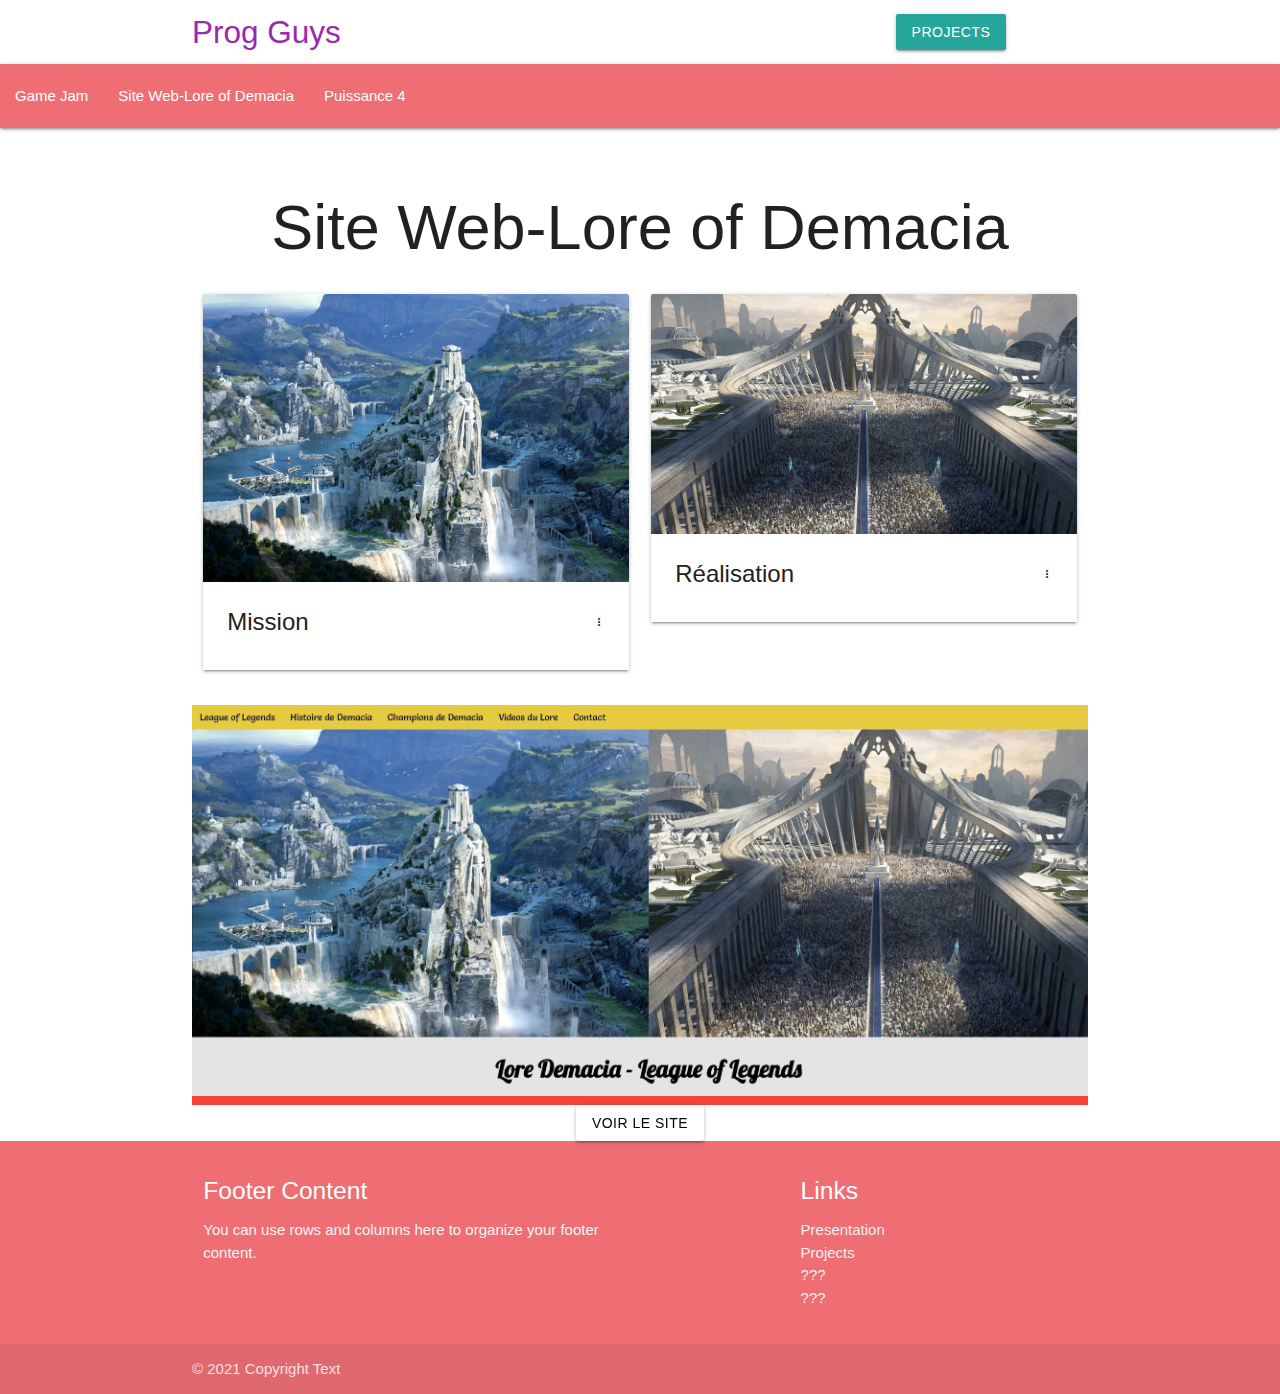
<file: BaptisteM/indexpage3.html>
<!DOCTYPE html>
  <html>
    <head>
      <!--Import Google Icon Font-->
      <link href="https://fonts.googleapis.com/icon?family=Material+Icons" rel="stylesheet">
      <!--Import materialize.css-->
      <link type="text/css" rel="stylesheet" href="css/materialize.css"  media="screen,projection"/>
      <link type="text/css" rel="stylesheet" href="css/style.css">
      <!--Let browser know website is optimized for mobile-->
      <meta name="viewport" content="width=device-width, initial-scale=1.0"/>
    </head>
    <body>

      <!-- navbar -->
      <header>
        <nav class="nav-wrapper transparent">
          <div class="container">
            <a href="" class="brand-logo purple-text">Prog Guys</a>
            <a href="" class="sidenav-trigger" data-target="mobile-menu">
              <i class="material-icons">menu</i>
            </a>
            <ul class="right hide-on-med-and-down">
              <li><a href="#">Presentation</a></li>
              <li><a class="dropdown-trigger btn" href="#" data-target="dropdown-projects" id="projects-btn">Projects</a>
              <li><a href="#">Contact</a></li>
              <!-- Projects Structure -->
              <ul id="dropdown-projects" class="dropdown-content">
                <li><a href="#!">Jeux</a></li>
                <li><a href="#!">Game Jams</a></li>
                <li class="divider" tabindex="-1"></li>
                <li><a href="#!">Projects</a></li>
                <li><a href="#!"><i class="material-icons">view_module</i>four</a></li>
                <li><a href="#!"><i class="material-icons">cloud</i>five</a></li>
              </ul>
            </ul>
            <ul class="sidenav grey lighten-2" id="mobile-menu">
              <li><a href="#">Presentation</a></li>
              <li><a href="#">Projects</a></li>
              <li><a href="#">Contact</a></li>
            </ul>
          </div>
        </nav>
        <nav>
          <ul>
            <li><a href="indexpage2.html">Game Jam</a></li>
            <li><a href="indexpage3.html">Site Web-Lore of Demacia</a></li>
            <li><a href="indexpage4.html">Puissance 4</a></li>
          </ul>
        </nav>
      </header>

      <main>
        <br>
        <div class="container">
          <center><h1 class="titlepage3">Site Web-Lore of Demacia</h1></center>
        </div>
        <div class="row container">
          <div class="col s12 l6">
            <div class="card">
              <div class="card-image waves-effect waves-block waves-light">
                <img class="activator" src="img/demacia-silvermere.jpg">
              </div>
              <div class="card-content">
                <span class="card-title activator grey-text text-darken-4">Mission<i class="material-icons right">more_vert</i></span>
              </div>
              <div class="card-reveal">
                <span class="card-title grey-text text-darken-4">Créer un site web<i class="material-icons right">close</i></span>
                <p>Lors de la semaine du 1er novembre, nous, élèves du Gaming
                  Campus Lyon, devions créer un site web sur un jeu de notre
                  choix. Accompagné de mon camarade Lucas VOCANSON nous avons
                  choisi League of Legends, et plus précisement la région de
                  Demacia que nous avons décidé de présenter.
                  </p><p>
                  Nous avons dû suivre les instructions d'un cahier des charges
                  afin de réussir notre site web. Le SEO a aussi été abordé lors
                  de ce projet, nous comprenons maintenant comment l'utiliser
                  et à quel point il est important.</p>
              </div>
            </div>
          </div>
          <div class="col s12 l6">
            <div class="card">
              <div class="card-image waves-effect waves-block waves-light">
                <img class="activator" src="img/demacia-grandplaza.jpg">
              </div>
              <div class="card-content">
                <span class="card-title activator grey-text text-darken-4">Réalisation<i class="material-icons right">more_vert</i></span>
              </div>
              <div class="card-reveal">
                <span class="card-title grey-text text-darken-4">Réalisation<i class="material-icons right">close</i></span>
                <p>Lors de la réalisation de ce projet nous avons appris à
                  utiliser le langage HTML/CSS. De plus nous avons du travailler
                  en équipe afin de mener à bien nos missions.
                  Il était parfois difficile d'avancer mais il faut essayer de
                  se documenter au maximum. Nous avons pu
                  réaliser un site sur un sujet qui nous tenait à coeur.
                  <p></p>
                  <blockquote>
                  Ici au Gaming Campus on essaie tous de se pousser les uns les autres
                  et de s'ameliorer tous les jours afin de réaliser nos
                  rêves ainsi nos projets que avons en moyenne toutes les deux semaines.
                  Pour tenir le rythme nous devons travailler pendant les heures
                  de cours évidemment mais aussi beaucoup à la maison. Cela est
                  aussi preconisé par les professeurs.
                  </blockquote>
                  <p></p>
                  Cette manière d'apprendre est très différente des manières du
                  lycée et du collège. Nous avons un pédagogie par projet avec
                  très peu de cours magistraux.
              </div>
            </div>
          </div>
        </div>
        <div class="container">
          <div class="carousel carousel-slider center">
            <div class="carousel-fixed-item center"></div>
            <div class="carousel-item red white-text" href="#one!">
              <img src="img/sitedemacia1.jpg" alt="">
            </div>
            <div class="carousel-item amber white-text" href="#two!">
              <img src="img/sitedemacia2.jpg" alt="">
            </div>
            <div class="carousel-item green white-text" href="#three!">
              <img src="img/sitedemacia3.jpg" alt="">
            </div>
            <div class="carousel-item amber white-text" href="#two!">
              <img src="img/sitedemacia4.jpg" alt="">
            </div>
          </div>
        </div>
        <center><a class="btn waves-effect white black-text darken-text-2" href="http://lore-demacia.alwaysdata.net/">Voir le site</a></center>
      </main>

    <footer class="page-footer">
      <div class="container">
        <div class="row">
           <div class="col l6 s12">
             <h5 class="white-text">Footer Content</h5>
             <p class="grey-text text-lighten-4">You can use rows and columns here to organize your footer content.</p>
           </div>
           <div class="col l4 offset-l2 s12">
             <h5 class="white-text">Links</h5>
             <ul>
               <li><a class="grey-text text-lighten-3" href="#!">Presentation</a></li>
               <li><a class="grey-text text-lighten-3" href="#!">Projects</a></li>
               <li><a class="grey-text text-lighten-3" href="#!">???</a></li>
               <li><a class="grey-text text-lighten-3" href="#!">???</a></li>
             </ul>
           </div>
         </div>
       </div>
       <div class="footer-copyright">
         <div class="container">
           © 2021 Copyright Text
         </div>
      </div>
    </footer>

    <!--JavaScript at end of body for optimized loading-->
    <script type="text/javascript" src="js/jquery.js"></script>
    <script type="text/javascript" src="js/materialize.min.js"></script>
    <script type="text/javascript" src="js/script.js"></script>
    </body>
  </html>
</file>
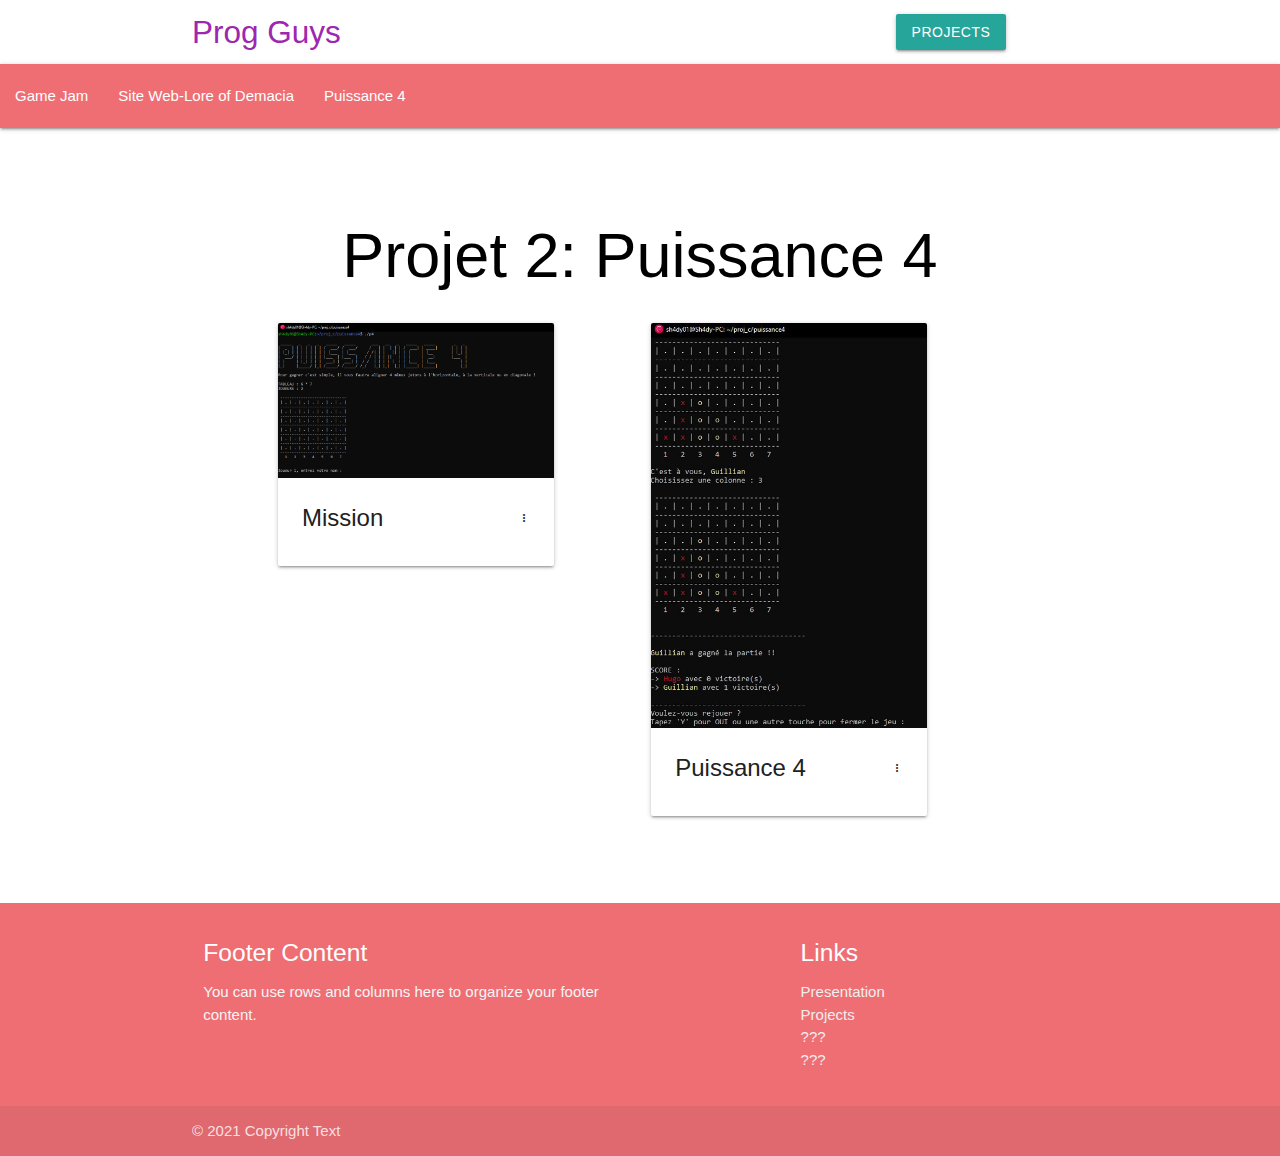
<file: BaptisteM/indexpage4.html>
<html>
  <head>
    <!--Import Google Icon Font-->
    <link href="https://fonts.googleapis.com/icon?family=Material+Icons" rel="stylesheet">
    <!--Import materialize.css-->
    <link type="text/css" rel="stylesheet" href="css/materialize.css"  media="screen,projection"/>
    <link type="text/css" rel="stylesheet" href="css/style.css">
    <!--Let browser know website is optimized for mobile-->
    <meta name="viewport" content="width=device-width, initial-scale=1.0"/>
  </head>
  <body>

    <!-- navbar -->
    <header>
      <nav class="nav-wrapper transparent">
        <div class="container">
          <a href="" class="brand-logo purple-text">Prog Guys</a>
          <a href="" class="sidenav-trigger" data-target="mobile-menu">
            <i class="material-icons">menu</i>
          </a>
          <ul class="right hide-on-med-and-down">
            <li><a href="#">Presentation</a></li>
            <li><a class="dropdown-trigger btn" href="#" data-target="dropdown-projects" id="projects-btn">Projects</a>
            <li><a href="#">Contact</a></li>
            <!-- Projects Structure -->
            <ul id="dropdown-projects" class="dropdown-content">
              <li><a href="#!">Games</a></li>
              <li><a href="#!">Game Jams</a></li>
              <li class="divider" tabindex="-1"></li>
              <li><a href="#!">School Projects</a></li>
              <li><a href="#!"><i class="material-icons">view_module</i>four</a></li>
              <li><a href="#!"><i class="material-icons">cloud</i>five</a></li>
            </ul>
          </ul>
          <ul class="sidenav grey lighten-2" id="mobile-menu">
            <li><a href="#">Presentation</a></li>
            <li><a href="#">Projects</a></li>
            <li><a href="#">Contact</a></li>
          </ul>
        </div>
      </nav>
      <nav>
        <ul>
          <li><a href="indexpage2.html">Game Jam</a></li>
          <li><a href="indexpage3.html">Site Web-Lore of Demacia</a></li>
          <li><a href="indexpage4.html">Puissance 4</a></li>
        </ul>
      </nav>
    </header>

    <main>
      <section class="container section">
        <center><h1 class="black-text titlepage4">Projet 2: Puissance 4</h1></center>
        <div class="row">
          <div class="col s12 l4 offset-l1">
            <div class="card">
              <div class="card-image waves-effect waves-block waves-light">
                <img class="activator" src="img/p4_1.jpg  ">
              </div>
              <div class="card-content">
                <span class="card-title activator grey-text text-darken-4">Mission<i class="material-icons right">more_vert</i></span>
              </div>
              <div class="card-reveal">
                <span class="card-title grey-text text-darken-4">Créer un puissance 4<i class="material-icons right">close</i></span>
                <blockquote>
                  <p>Pour notre deuxieme projet au Gaming Campus nous devions
                    créer un puissance 4 à l'aide du langage C et de github que
                    nous devions aussi apprendre à utiliser dans le même temps.
                  </p><p>
                     Nous avons pu réaliser le projet dans environnement Linux
                     avec le logiciel Debian.</p>
                </blockquote>
              </div>
            </div>
          </div>
          <div class="col s12 l4 offset-l1">
            <div class="card">
              <div class="card-image waves-effect waves-block waves-light">
                <img class="activator" src="img/p4_2.jpg  ">
              </div>
              <div class="card-content">
                <span class="card-title activator grey-text text-darken-4">Puissance 4<i class="material-icons right">more_vert</i></span>
              </div>
              <div class="card-reveal">
                <span class="card-title grey-text text-darken-4">Puissance 4<i class="material-icons right">close</i></span>
                <p>Vous pouvez consulter le github d'Hugo pour voir le code en
                  Puissance 4 en langage C.
                  </p>
                    <a href="https://github.com/Sh4dy01/gtech1-b10-puissance4" class="waves-effect waves-light btn-small">Vers le github Puissance 4</a>  
              </div>
            </div>
          </div>
        </div>
      </div>
    </main>

  <footer class="page-footer">
    <div class="container">
      <div class="row">
         <div class="col l6 s12">
           <h5 class="white-text">Footer Content</h5>
           <p class="grey-text text-lighten-4">You can use rows and columns here to organize your footer content.</p>
         </div>
         <div class="col l4 offset-l2 s12">
           <h5 class="white-text">Links</h5>
           <ul>
             <li><a class="grey-text text-lighten-3" href="#!">Presentation</a></li>
             <li><a class="grey-text text-lighten-3" href="#!">Projects</a></li>
             <li><a class="grey-text text-lighten-3" href="#!">???</a></li>
             <li><a class="grey-text text-lighten-3" href="#!">???</a></li>
           </ul>
         </div>
       </div>
     </div>
     <div class="footer-copyright">
       <div class="container">
         © 2021 Copyright Text
       </div>
    </div>
  </footer>

  <!--JavaScript at end of body for optimized loading-->
  <script type="text/javascript" src="js/jquery.js"></script>
  <script type="text/javascript" src="js/materialize.min.js"></script>
  <script type="text/javascript" src="js/script.js"></script>
  </body>
</html>
</file>
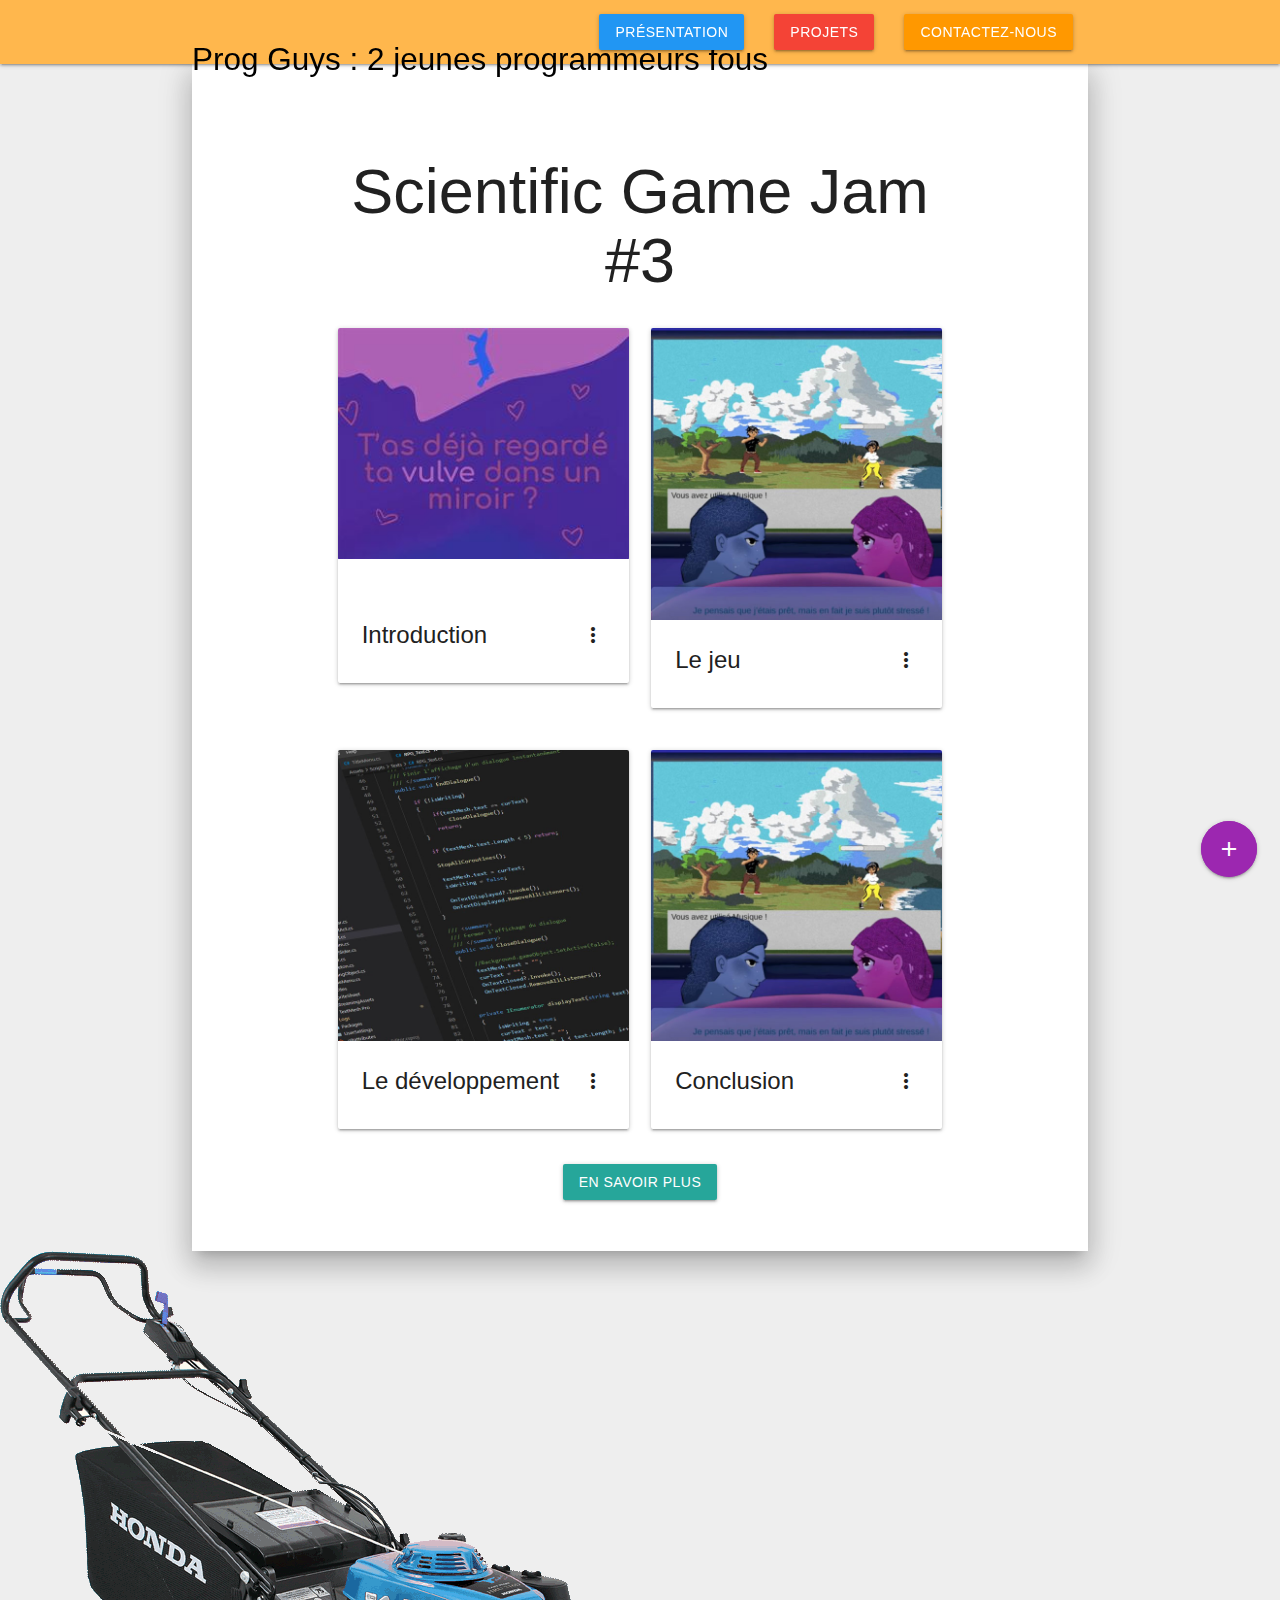
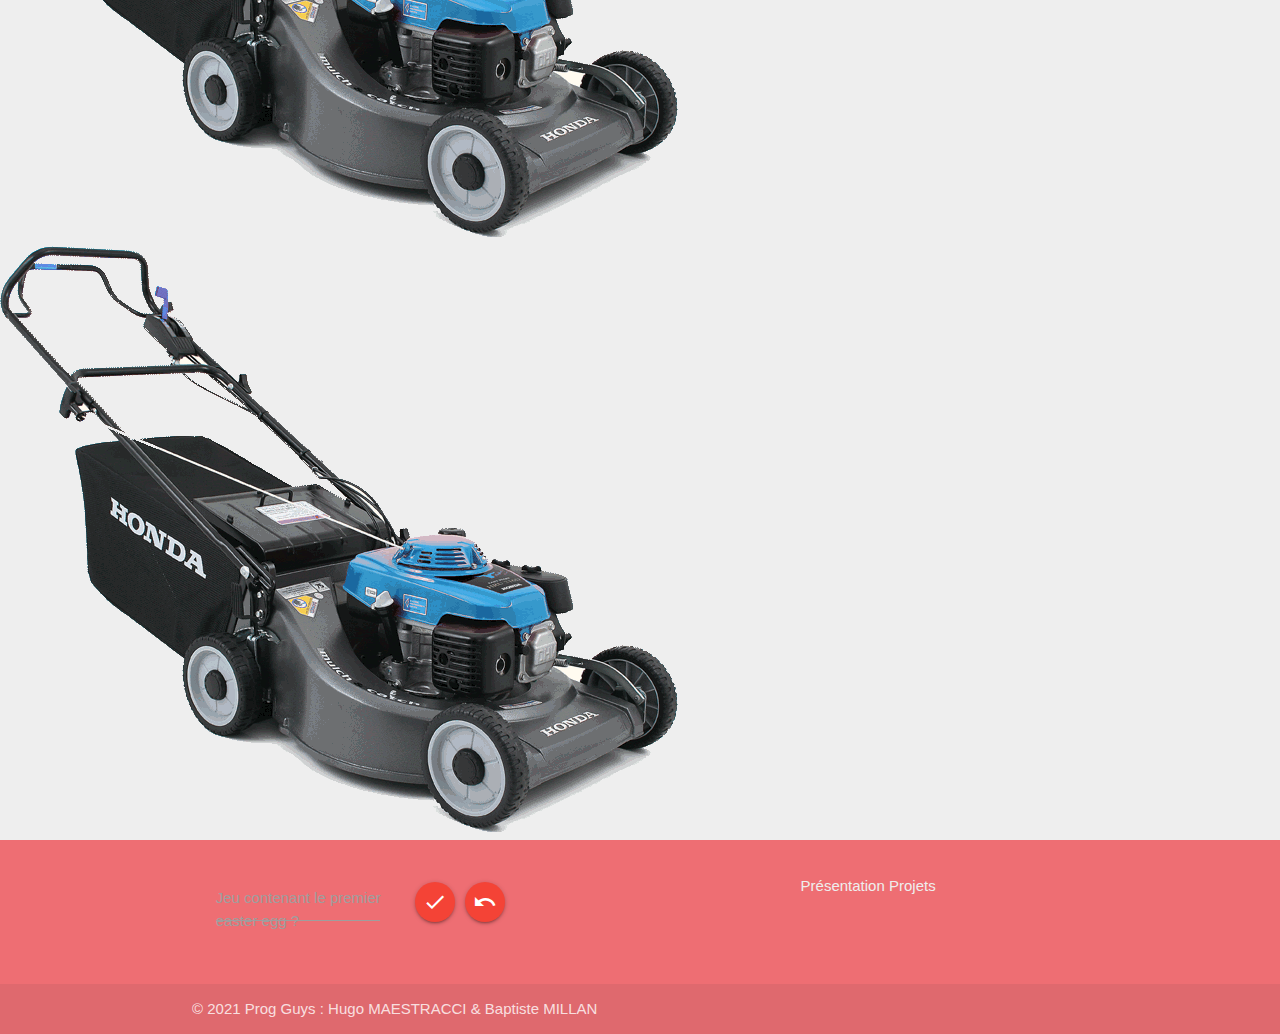
<file: HugoM/game-jam.html>
<!DOCTYPE html>
  <html lang="fr" dir="ltr">
    <head>
      <meta charset="utf-8"/>
      <!--Import Google Font-->
      <link rel="preconnect" href="https://fonts.googleapis.com">
      <link rel="preconnect" href="https://fonts.gstatic.com" crossorigin>
      <link href="https://fonts.googleapis.com/css2?family=Kanit:wght@500&family=Oswald&display=swap" rel="stylesheet">
      <!--Import Google Icon Font-->
      <link href="https://fonts.googleapis.com/icon?family=Material+Icons" rel="stylesheet">
      <!--Import materialize.css-->
      <link type="text/css" rel="stylesheet" href="css/materialize.css"  media="screen,projection"/>
      <link type="text/css" rel="stylesheet" href="css/style.css">
      <!--Let browser know website is optimized for mobile-->
      <meta name="viewport" content="width=device-width, initial-scale=1.0"/>
      <meta name="description" content="Première Game Jam de Hugo MAESTRACCI"/>
    </head>

    <body class="grey lighten-3">
      <!-- navbar -->
      <header>
        <div class="navbar-fixed">
          <nav class="nav-wrapper orange lighten-2">
            <div class="container">
              <h1 class="brand-logo black-text">Prog Guys : 2 jeunes programmeurs fous</h1>
              <a class="sidenav-trigger" data-target="mobile-menu">
                <i class="material-icons">menu</i>
              </a>
              <ul class="right hide-on-med-and-down">
                <li><a href="index.html" class="waves-effect waves-light blue btn">Présentation</a></li>
                <li><a class="dropdown-trigger waves-effect waves-light red btn" data-target="project-dropdown">Projets</a></li>
                  <!-- Project Dropdown Structure -->
                  <ul id='project-dropdown' class='dropdown-content'>
                    <li><a href="game-jam.html">Scientific Game Jam #3</a></li>
                    <li class="divider" tabindex="-1"></li>
                    <li><a href="puissance-4.html">Puissance 4</a></li>
                    <li class="divider" tabindex="-1"></li>
                    <li><a href="demacia.html">Demacia</a></li>
                  </ul>

                <li><a class="waves-effect waves-light btn orange modal-trigger" href="#contact">Contactez-nous</a></li>
              </ul>
            </div>
            <!-- Contact Modal Structure -->
            <div id="contact" class="modal">
              <div class="modal-content black-text">
                <h4 class="center-align">Contactez-nous</h4>
                <div class="row">
                  <form class="col s12">
                    <div class="row center-align">
                      <h5>Qui contacter ?</h5>
                      <div class="col s6 l3 offset-l2">
                        <p>
                          <label>
                            <input type="checkbox" />
                            <span>Hugo MAESTRACCI</span>
                          </label>
                        </p>
                      </div>
                      <div class="col s6 l3 offset-l2">
                        <p>
                          <label>
                            <input type="checkbox" />
                            <span>Baptiste MILLAN</span>
                          </label>
                        </p>
                      </div>
                    </div>
                    <div class="row center-align">
                      <h5>Vos coordonnées</h5>
                      <div class="input-field col s4 m4 l4">
                        <i class="material-icons prefix">account_circle</i>
                        <input id="first_name" type="text" class="validate">
                        <label for="first_name">Prénom</label>
                      </div>
                      <div class="input-field col s4 m4 l4">
                        <input id="last_name" type="text" class="validate">
                        <label for="last_name">Nom</label>
                      </div>
                      <div class="input-field col s4 m4 l4">
                        <i class="material-icons prefix">business</i>
                        <input id="entreprise_name" type="text" class="validate">
                        <label for="entreprise_name">Entreprise</label>
                      </div>
                    </div>
                    <div class="row">
                      <div class="input-field col s6 m6 l6">
                        <i class="material-icons prefix">email</i>
                        <input id="email" type="email" class="validate">
                        <label for="email">Email</label>
                      </div>
                      <div class="input-field col s6 m6 l6">
                        <i class="material-icons prefix">phone</i>
                        <input id="telephone" type="tel" class="validate">
                        <label for="telephone">Téléphone</label>
                      </div>
                    </div>
                    <div class="row">
                      <div class="input-field col s12 m12 l12">
                        <i class="material-icons prefix">mode_edit</i>
                        <textarea id="textarea2" class="materialize-textarea" data-length="250"></textarea>
                        <label for="textarea2">Message</label>
                      </div>
                    </div>
                  <div class="modal-footer">
                    <button class="modal-close waves-effect waves-light pulse blue btn" type="submit" name="action">
                      <i class="material-icons right">send</i>Envoyer</a>
                  </div>
                </form>
              </div>
            </div>
          </nav>
        </div>

        <ul class="sidenav orange lighten-4" id="mobile-menu">
          <ul class="collapsible">
            <li>
              <div class="collapsible-header blue">
                <a href="#presentation" class="white-text"><i class="material-icons">home</i>PRESENTATION</a>
              </div>
            </li>
            <li>
              <div class="collapsible-header btn red"><i class="material-icons">construction</i>Projets
              </div>
              <div class="collapsible-body">
                <ul>
                  <ul><i class="material-icons">groups</i>
                    <li><a href="game-jam.html">Scientific Game Jam #3</a></li>
                  </ul>
                  <li class="divider" tabindex="-1"></li>
                  <ul><i class="material-icons">videogame_asset</i><span>JEUX</span>
                    <li><a href="puissance-4.html">Puissance 4</a></li>
                  </ul>
                  <li class="divider" tabindex="-1"></li>
                  <ul><i class="material-icons">public</i>
                    <li><a href="demacia.html">Demacia</a></li>
                  </ul>
                </ul>
              </div>
            </li>
            <li>
              <div class="collapsible-header waves-effect waves-light btn  orange"><a href="#contact" class="modal-trigger white-text"><i class="material-icons">email</i>Contactez-nous</a>
              </div>
            </li>
          </ul>
        </ul>
      </header>

      <main>
        <section class="section container white z-depth-4">
          <div class="container center-align">
            <h1>Scientific Game Jam #3</h1>
          </div>
          <div class="row container">
            <div class="col s12 l6">
              <div class="card hoverable">
                <div class="card-image waves-effect waves-block waves-light">
                  <img class="activator" src="img/th.jpg" alt="T'as déjà regardé ta vulve dans un miroir prog guys hugo maestracci game">
                </div>
                <div class="card-content">
                  <h2 class="card-title activator grey-text text-darken-4">Introduction<i class="material-icons right">more_vert</i></h2>
                </div>
                <div class="card-reveal">
                  <span class="card-title grey-text text-darken-4">Le challenge<i class="material-icons right">close</i></span>
                  <p>Créer son premier jeu en 48H n'est pas chose facile, heureusement j'ai eu la chance de faire partie d'une équipe formidable où la <b>communication</b> et <b>la bonne ambiance</b> furent au rendez-vous.</p>
                  <ul>
                    <li><span>Jour 1 : Brainstorming avec l'équipe et répartition des tâches</span></li>
                    <li><span>Jour 2 : Programmation avec mon coéquipier</span></li>
                    <li><span>Jour 3 : Rush final</span></li>
                  </ul>
                </div>
              </div>
            </div>
            <div class="col s12 l6">
              <div class="card hoverable">
                <div class="card-image waves-effect waves-block waves-light">
                  <img class="activator" src="img/game_1.jpg" alt="T'as déjà regardé ta vulve dans un miroir prog guys hugo maestracci game">
                </div>
                <div class="card-content">
                  <span class="card-title activator grey-text text-darken-4">Le jeu<i class="material-icons right">more_vert</i></span>
                </div>
                <div class="card-reveal">
                  <span class="card-title grey-text text-darken-4">T'as déjà regardé ta vulve dans un miroir ?<i class="material-icons right">close</i></span>
                  <p>Un couple joue tranquillement à un RPG érotique,  et le jeu suscite des discussions autour de leur relation et de la sexualité. On comprend qu'ielles avaient prévu de se filmer en train de faire l'amour mais... ielles ont été trop stressé.e.s et ont choisi de se détendre en allumant la console.
                  <blockquote><p>Notre chercheuse avait une thèse sur la sexualité dans les jeu-vidéos durant les années 80 et pour cela nous avons incorporer un j-rpg pixélisé dans notre jeu.</p></blockquote>
                  </p>
                </div>
              </div>
            </div>
          </div>
          <div class="row container">
            <div class="col s6 l6">
              <div class="card hoverable">
                <div class="card-image waves-effect waves-block waves-light">
                  <img class="activator" src="img/game_2.jpg" alt="T'as déjà regardé ta vulve dans un miroir prog guys hugo maestracci code">
                </div>
                <div class="card-content">
                  <span class="card-title activator grey-text text-darken-4">Le développement<i class="material-icons right">more_vert</i></span>
                </div>
                <div class="card-reveal">
                  <span class="card-title grey-text text-darken-4">Unity & C#<i class="material-icons right">close</i></span>
                  <p>Ayant de bonnes connaissances en C# et un bon professeur je n'étais pas perdu dans la masse de travail à faire.<br>
                  La communication avec GIT fut simple et efficace grâce à mon précédent projet scolaire qui m'a apporté de grandes bases.
                  <br><br>
                  Mes tâches étaient :
                  <ul>
                    <li>- Créer des objets scriptés 'tours' pour faire avancer le jeu, un moyen rapide et efficace pour faire un jeu en 48H</li>
                    <li>- Importer tous les assets dans Unity et les relier dans les scriptes</li>
                    <li>- Réaliser les différentes scènes du jeu (titre/principale/crédit)</li>
                    <li>- Faire les animations sous Unity</li>
                    <li>- Fixer les petits bugs</li>
                  </ul>
                  </p>
                </div>
              </div>
            </div>
            <div class="col s6 l6">
              <div class="card hoverable">
                <div class="card-image waves-effect waves-block waves-light">
                  <img class="activator" src="img/game_1.jpg" alt="T'as déjà regardé ta vulve dans un miroir prog guys hugo maestracci game">
                </div>
                <div class="card-content">
                  <span class="card-title activator grey-text text-darken-4">Conclusion<i class="material-icons right">more_vert</i></span>
                </div>
                <div class="card-reveal">
                  <span class="card-title grey-text text-darken-4">L'apport<i class="material-icons right">close</i></span>
                  <p>Avant la Game Jam j'étais très inquiet sur ce que je pourrais apporter à l'équipe pour le développement de jeu, mais grâce à mon coéquipier qui a su me mettre en confiance et des sessions intenses de programmations, j'ai pû faire de cette première fois une réussite.
                  <blockquote><span>Notre jeu a obtenu le prix spécial de la "zézette éthique" de la part du jury</span></blockquote>
                  </p>
                </div>
              </div>
            </div>
          </div>
          <div class="container center-align">
            <a class="waves-effect waves-light btn" id="help" onclick="$('.tap-target').tapTarget('open')">En savoir plus</a>
            <div class="tap-target" data-target="menu">
              <div class="tap-target-content">
                <h5>Aide</h5>
                <span>Ici vous pouvez accéder au trailer du jeu ainsi que de le tester !</span>
              </div>
            </div>
          </div>
        </section>

        <div class="fixed-action-btn">
          <a class="btn-floating pulse btn-large purple" id="menu">
            <i class="large material-icons">add</i>
          </a>
          <ul>
            <li><a class="btn-floating green" href="https://www.youtube.com/watch?v=WHX76n6wkME" target="_blank"><i class="material-icons">play_arrow</i></a></li>
            <li><a class="btn-floating blue" href="https://matote.itch.io/ta-vulve-dans-un-miroir" target="_blank"><i class="material-icons">videogame_asset</i></a></li>
          </ul>
        </div>
      </main>

      <div class="secret" id="secret1_img">
        <img src="img/tondeuse.png" alt="easter egg prog guys om">
      </div>
      <div class="secret" id="secret2_img">
        <img src="img/tondeuse.png" alt="easter egg prog guys ol">
      </div>

      <footer class="page-footer">
        <div class="container">
          <div class="row">
             <div class="col s6 l6">
               <form>
                <div class="row valign-wrapper">
                  <div class="input-field col s6 l5">
                    <input id="input_text" type="text" data-length="9">
                    <label for="input_text">Jeu contenant le premier easter egg ?</label>
                  </div>
                  <div class="col s3 l3">
                    <a class="btn-floating waves-effect waves-light red" id="secret_btn"><i class="material-icons small">done</i></a>
                  </div>
                  <div class="col s3 l3 pull-l2">
                    <a class="btn-floating waves-effect waves-light red" id="return_btn"><i class="material-icons small">undo</i></a>
                  </div>
                </div>
             </div>
             <div class="col s4 l4 offset-l2 offset-s1">
               <ul>
                 <li><a class="grey-text text-lighten-3" href="index.html#presentation">Présentation</a></li>
                 <li><a class="grey-text text-lighten-3" href="index.html#projects">Projets</a></li>
               </ul>
             </div>
           </div>
         </div>
         <div class="footer-copyright">
           <div class="container">
             <span>© 2021 Prog Guys : Hugo MAESTRACCI & Baptiste MILLAN</span>
           </div>
        </div>
      </footer>

    <!--JavaScript at end of body for optimized loading-->
    <script type="text/javascript" src="js/jquery.js"></script>
    <script type="text/javascript" src="js/materialize.min.js"></script>
    <script type="text/javascript" src="js/script.js"></script>
    </body>
  </html>
</file>
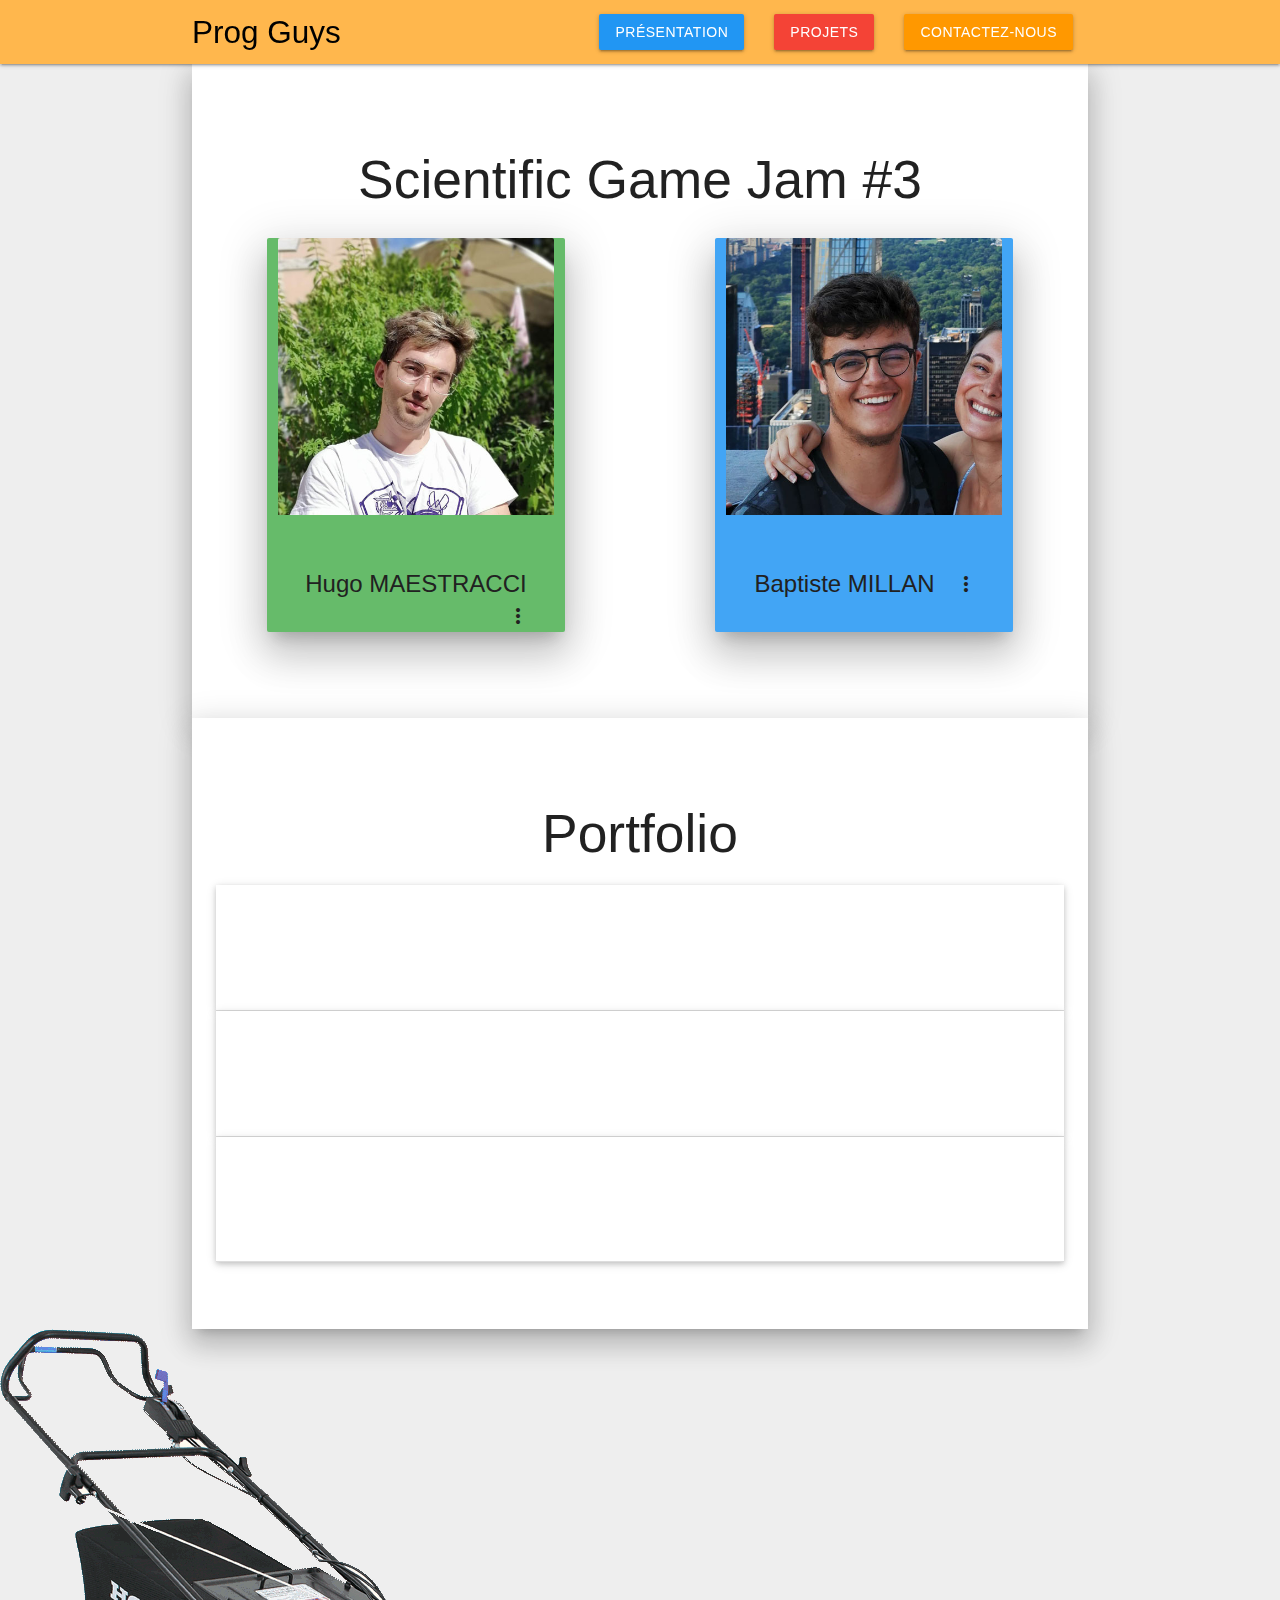
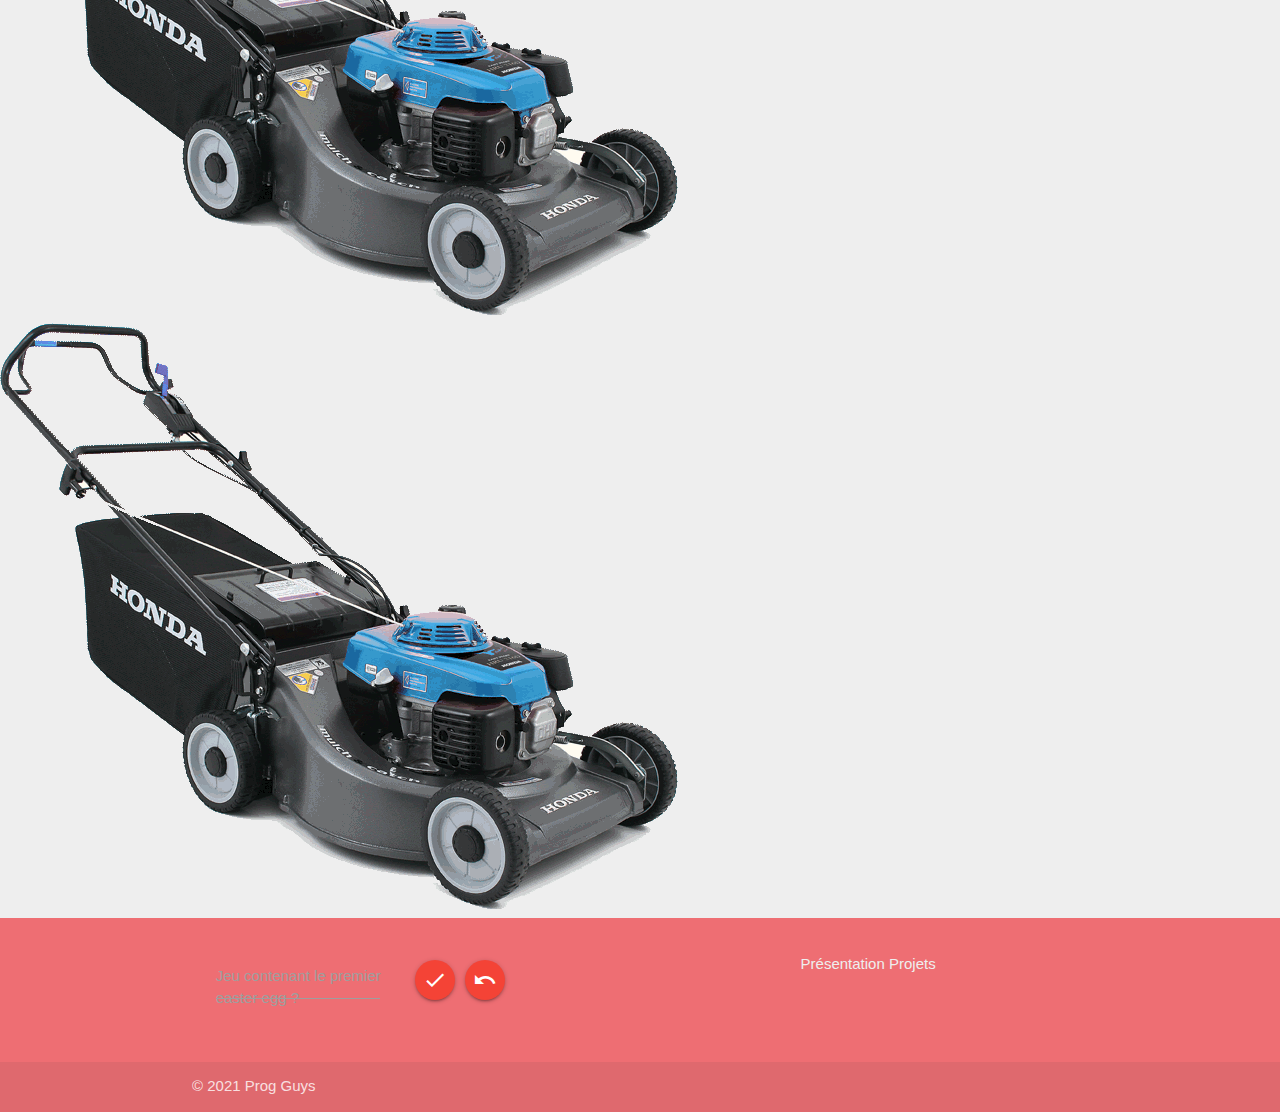
<file: HugoM/indexpage2.html>
<!DOCTYPE html>
  <html>
    <head>
      <!--Import Google Font-->
      <link rel="preconnect" href="https://fonts.googleapis.com">
      <link rel="preconnect" href="https://fonts.gstatic.com" crossorigin>
      <link href="https://fonts.googleapis.com/css2?family=Kanit:wght@500&family=Oswald&display=swap" rel="stylesheet">
      <!--Import Google Icon Font-->
      <link href="https://fonts.googleapis.com/icon?family=Material+Icons" rel="stylesheet">
      <!--Import materialize.css-->
      <link type="text/css" rel="stylesheet" href="css/materialize.css"  media="screen,projection"/>
      <link type="text/css" rel="stylesheet" href="css/style.css">
      <!--Let browser know website is optimized for mobile-->
      <meta name="viewport" content="width=device-width, initial-scale=1.0"/>
    </head>
    <body class="grey lighten-3">
      <!-- navbar -->
      <header>
        <div class="navbar-fixed">
          <nav class="nav-wrapper orange lighten-2">
            <div class="container">
              <a class="brand-logo black-text">Prog Guys</a>
              <a class="sidenav-trigger" data-target="mobile-menu">
                <i class="material-icons">menu</i>
              </a>
              <ul class="right hide-on-med-and-down">
                <li><a href="#presentation" class="waves-effect waves-light blue btn">Présentation</a></li>
                <li><a class="dropdown-trigger waves-effect waves-light red btn" href="#projects" data-target="project-dropdown">Projets</a></li>

                  <!-- Project Dropdown Structure -->
                  <ul id='project-dropdown' class='dropdown-content'>
                    <li><a href="#!">Scientific Game Jam #3</a></li>
                    <li class="divider" tabindex="-1"></li>
                    <li><a href="#!">Puissance 4</a></li>
                    <li class="divider" tabindex="-1"></li>
                    <li><a href="#!">Demacia</a></li>
                  </ul>

                <li><a class="waves-effect waves-light btn orange modal-trigger" href="#contact">Contactez-nous</a></li>
              </ul>
            </div>
            <!-- Contact Modal Structure -->
            <div id="contact" class="modal">
              <div class="modal-content black-text">
                <h4 class="center-align">Contactez-nous</h4>
                <div class="row">
                  <form class="col s12">
                    <div class="row center-align">
                      <h5>Qui contacter ?</h5>
                      <div class="col s6 l3 offset-l2">
                        <p>
                          <label>
                            <input type="checkbox" />
                            <span>Hugo MAESTRACCI</span>
                          </label>
                        </p>
                      </div>
                      <div class="col s6 l3 offset-l2">
                        <p>
                          <label>
                            <input type="checkbox" />
                            <span>Baptiste MILLAN</span>
                          </label>
                        </p>
                      </div>
                    </div>
                    <div class="row center-align">
                      <h5>Vos coordonnées</h5>
                      <div class="input-field col s4 m4 l4">
                        <i class="material-icons prefix">account_circle</i>
                        <input id="first_name" type="text" class="validate">
                        <label for="first_name">Prénom</label>
                      </div>
                      <div class="input-field col s4 m4 l4">
                        <input id="last_name" type="text" class="validate">
                        <label for="last_name">Nom</label>
                      </div>
                      <div class="input-field col s4 m4 l4">
                        <i class="material-icons prefix">business</i>
                        <input id="first_name" type="text" class="validate">
                        <label for="first_name">Entreprise</label>
                      </div>
                    </div>
                    <div class="row">
                      <div class="input-field col s6 m6 l6">
                        <i class="material-icons prefix">email</i>
                        <input id="email" type="email" class="validate">
                        <label for="email">Email</label>
                      </div>
                      <div class="input-field col s6 m6 l6">
                        <i class="material-icons prefix">phone</i>
                        <input id="telephone" type="tel" class="validate">
                        <label for="telephone">Téléphone</label>
                      </div>
                    </div>
                    <div class="row">
                      <div class="input-field col s12 m12 l12">
                        <i class="material-icons prefix">mode_edit</i>
                        <textarea id="textarea2" class="materialize-textarea" data-length="250"></textarea>
                        <label for="textarea2">Message</label>
                      </div>
                    </div>
                  <div class="modal-footer">
                    <a href="#!" class="modal-close waves-effect waves-light btn pulse blue">
                      <i class="material-icons right">send</i>Envoyer</a>
                  </div>
                </form>
              </div>
            </div>
          </nav>
        </div>

        <ul class="sidenav orange lighten-4" id="mobile-menu">
          <ul class="collapsible">
            <li>
              <div class="collapsible-header blue">
                <a href="#presentation" class="white-text"><i class="material-icons">home</i>PRESENTATION</a>
              </div>
            </li>
            <li>
              <div class="collapsible-header btn red"><i class="material-icons">construction</i>Projets
              </div>
              <div class="collapsible-body">
                <ul>
                  <ul><i class="material-icons">groups</i>
                    <li><a href="#!">Scientific Game Jam #3</a></li>
                  </ul>
                  <li class="divider" tabindex="-1"></li>
                  <ul><i class="material-icons">videogame_asset</i><span>JEUX</span>
                    <li><a href="#!">Puissance 4</a></li>
                  </ul>
                  <li class="divider" tabindex="-1"></li>
                  <ul><i class="material-icons">public</i>
                    <li><a href="#!">Demacia</a></li>
                  </ul>
                </ul>
              </div>
            </li>
            <li>
              <div class="collapsible-header waves-effect waves-light btn  orange"><a href="#contact" class="modal-trigger white-text"><i class="material-icons">email</i>Contactez-nous</a>
              </div>
            </li>
          </ul>
        </ul>
      </header>

      <main id="main">
        <!-- Presentation !-->
        <section class="container section white z-depth-4" id="presentation">
          <h2 class="center-align">Scientific Game Jam #3</h2>
          <div class="row">
            <div class="student card green lighten-1 center-align col s12 l4 offset-l1 z-depth-5">
              <div class="card-image waves-effect waves-block waves-green">
                <img src="img/hugo.jpg" alt="" class="responsive-img activator">
              </div>
              <div class="card-content">
                <h3 class="card-title activator grey-text text-darken-4">Hugo MAESTRACCI<i class="material-icons right">more_vert</i></h3>
              </div>
              <div class="card-reveal">
                <span class="card-title grey-text text-darken-4">Hugo MAESTRACCI<i class="material-icons right">close</i></span>
                <ul class="left-align">
                  <li><span>Etudiant en G-TECH 1 au Gaming Campus de Lyon</span></li>
                  <li><span>Anciennement :</span><br>
                    <ul>
                      <li><span>- Serveur à l'Instant Gourmand</span></li>
                      <li><span>- 1 an en License informatique à TOULON</span></li>
                      <li><span>- BAC STI2D option Système d'Information et Numérique</span></li>
                    </ul>
                  </li>
                  <br>
                  <li><p class="center-align">"Ayant toujours rêvé de travailler dans le jeu-vidéo, je suis rentré au Gaming Campus dans le seul but d'atteindre ce rêve."</p></li>
                </ul>
              </div>
            </div>

            <div class="student card blue lighten-1 center-align col s12 l4 offset-l2 z-depth-5">
              <div class="card-image waves-effect waves-block waves-blue">
                <img src="img/baz.jpg" alt="" class="responsive-img activator">
              </div>
              <div class="card-content">
                <h3 class="card-title activator grey-text text-darken-4">Baptiste MILLAN<i class="material-icons right">more_vert</i></h3>
              </div>
              <div class="card-reveal">
                <span class="card-title grey-text text-darken-4">Baptiste MILLAN<i class="material-icons right">close</i></span>
                <ul class="left-align">
                  <li><span>Etudiant en G-TECH 1 au Gaming Campus de Lyon</span></li>
                  <li><span>Anciennement :</span><br>
                    <ul>
                      <li><span>- BAC S au Lycée Français de Séoul</span></li>
                      <li><span>- DUT GMP à Rennes</span></li>
                    </ul>
                  </li>
                  <br>
                  <li><p class="center-align">"Je suis très content dans cette filière et même si je ne connaissais jusqu'alors rien en programmation, j'avance et tout le monde se serre les coudes"</p></li>
                </ul>
              </div>
            </div>
          </div>
        </section>
        <!-- Projects !-->
        <section class="container section white z-depth-4" id="projects">
          <h2 class="center-align">Portfolio</h2>
          <ul class="collapsible popout">
            <li>
              <div class="collapsible-header header-jam valign-wrapper">
                <div class="container center-align">
                  <h3 class="white-text">GAME JAM</h3>
                </div>
              </div>
              <div class="collapsible-body row">
                <div class="col s12 m7 l4">
                  <div class="card hoverable">
                    <div class="card-image">
                      <img src="img/scientific-game-jam.png">
                    </div>
                    <div class="card-content">
                      <h5>Scientific Game Jam #3</h5>
                      <p>Pour but de tester mes compétences actuelles en programmation, j'ai participé à ma première Game Jam à Lyon en distanciel.</p>
                      <i class="right">Présenté par Hugo</i>
                    </div>
                    <div class="card-action">
                      <a href="#">En savoir plus</a>
                    </div>
                  </div>
                </div>
              </div>
            </li>
            <li>
              <div class="collapsible-header header-game valign-wrapper">
                <div class="container center-align">
                  <h3 class="white-text">JEUX</h3>
                </div>
              </div>
              <div class="collapsible-body row">
                <div class="col s12 m7 l4">
                  <div class="card hoverable">
                    <div class="card-image">
                      <img src="img/scientific-game-jam.png">
                    </div>
                    <div class="card-content">
                      <h4>Projet #2 : Puissance 4</h4>
                      <p>Réalisation d'un Puissance 4 sous le langage de programmation C, sans interface graphique et dans un univers Linux.</p><br>
                      <i class="right">Présenté par Hugo & Baptiste</i>
                    </div>
                    <div class="card-action">
                      <a href="#">En savoir plus</a>
                    </div>
                  </div>
                </div>
              </div>
            </li>
            <li>
              <div class="collapsible-header header-web valign-wrapper">
                <div class="container center-align">
                  <h3 class="white-text">SITE WEB</h3>
                </div>
              </div>
              <div class="collapsible-body row">
                <div class="col s12 m7 l4">
                  <div class="card hoverable">
                    <div class="card-image">
                      <img src="img/scientific-game-jam.png">
                    </div>
                    <div class="card-content">
                      <h4>Projet #3 : HTML/CSS/SEO</h4>
                      <p>Premier site pour découvrir les langages HTML/CSS et SEO sur l'univers de Demacia appartenant au jeu  League of Legends.</p>
                      <i class="right">Présenté par Baptiste</i>
                    </div>
                    <div class="card-action">
                      <a href="#">En savoir plus</a>
                    </div>
                  </div>
                </div>
              </div>
            </li>
          </ul>
        </section>
      </main>

      <div class="secret" id="secret1_img">
        <img src="img/tondeuse.png" alt="">
      </div>
      <div class="secret" id="secret2_img">
        <img src="img/tondeuse.png" alt="">
      </div>

      <footer class="page-footer">
        <div class="container">
          <div class="row">
             <div class="col s6 l6">
               <form>
                <div class="row valign-wrapper">
                  <div class="input-field col s6 l5">
                    <input id="input_text" type="text" data-length="9">
                    <label for="input_text">Jeu contenant le premier easter egg ?</label>
                  </div>
                  <div class="col s3 l3">
                    <a class="btn-floating waves-effect waves-light red" id="secret_btn"><i class="material-icons small">done</i></a>
                  </div>
                  <div class="col s3 l3 pull-l2">
                    <a class="btn-floating waves-effect waves-light red" id="return_btn"><i class="material-icons small">undo</i></a>
                  </div>
                </div>
             </div>
             <div class="col s4 l4 offset-l2 offset-s1">
               <ul>
                 <li><a class="grey-text text-lighten-3" href="#presentation">Présentation</a></li>
                 <li><a class="grey-text text-lighten-3" href="#projects">Projets</a></li>
               </ul>
             </div>
           </div>
         </div>
         <div class="footer-copyright">
           <div class="container">
             <span>© 2021 Prog Guys</span>
           </div>
        </div>
      </footer>

    <!--JavaScript at end of body for optimized loading-->
    <script type="text/javascript" src="js/jquery.js"></script>
    <script type="text/javascript" src="js/materialize.min.js"></script>
    <script type="text/javascript" src="js/script.js"></script>
    </body>
  </html>
</file>
<file: BaptisteM/css/style.css>
body {
  display: flex;
  min-height: 100vh;
  flex-direction: column;
}

main {
  flex: 1 0 auto;
}

h1, h2, h3, h4, h5, span, p, label, a{
  font-family: 'Kanit', sans-serif;
}
.section h2{
  margin-top: 0px;
}

.modal .prefix{
  width: 0em;
}

.secret{
  position: fixed;
  height:100px;
  bottom: 0;
  left: 0;
  z-index: 1;
  display: none;
}

.finish{
  position: fixed;
  height:300px;
  right: 0;
  top: 75%;
  z-index: 1;
  display: none;
}

.modal .row{
  margin-bottom: 0px;
}

.modal-close i.material-icons{
  line-height: inherit;
}

.student .card-title{
  margin-top: 0px;
}

.card-content i{
  font-size: 12px;
}

nav ul a.btn{
  margin-left: 0px;
  margin-right: 0px;
}

.collapsible-header h3{
  -webkit-text-stroke: 1px black;
  -webkit-text-fill-color: white;
}

.card-content h4{
  font-size: 24px;
}

.secret img{
  height:100px;
}
.section{
  padding-top: 4vw;
  padding-bottom: 4vw;
}

.student li{
  margin-bottom: 5px;
}

.student img{
  padding: 1vw;
}

.collapsible .row{
  margin-bottom: 0px;
}

.collapsible-header{
  height: 10vw;
  background-position: center;
  background-repeat: no-repeat;
  background-size: cover;
}

.header-game{
  background-image: url(../img/game_img.jpg);
}

.header-web{
  background-image: url(../img/web.jpg);
}

.header-jam{
  background-image: url(../img/game_jam.jpg);
}

/* label color */
.input-field label {
 color: black;
}

.page-footer .input-field label {
 color: white;
}
/* label focus color */
.input-field input[type=text]:focus + label {
 color: grey;
}
/* label underline focus color */
.input-field input[type=text]:focus {
 border-bottom: 1px solid #000;
 box-shadow: 0 1px 0 0 #000;
}
/* valid color */
.input-field input[type=text].valid {
 border-bottom: 1px solid #000;
 box-shadow: 0 1px 0 0 #000;
}
/* invalid color */
.input-field input[type=text].invalid {
 border-bottom: 1px solid #000;
 box-shadow: 0 1px 0 0 #000;
}
/* icon prefix focus color */
.input-field .prefix.active {
 color: black;
}

.page-footer .btn-floating{
  margin-left: 0px;
}
</file>
<file: HugoM/css/style.css>
body {
  display: flex;
  min-height: 100vh;
  flex-direction: column;
  background-color: grey;
}

main {
  flex: 1 0 auto;
}

.section{
  padding-top: 4vw;
  padding-bottom: 4vw;
}

.page-footer ul > li{
  display: inline-block;
}
</file>
<file: css/style-min.css>
body{display:flex;min-height:100vh;flex-direction:column}main{flex:1 0 auto}a,h1,h2,h3,h4,h5,label,p,span{font-family:Kanit,sans-serif}h1{font-size:18px;margin:.8rem 0 1.68rem 0}.carousel{margin-bottom:50px}nav ul a.btn{margin-left:0;margin-right:0}.modal .prefix{width:0}.modal .row{margin-bottom:0}.modal-close i.material-icons{line-height:inherit}.nav-wrapper .dropdown-content{min-width:170px}.section{padding-top:4vw;padding-bottom:4vw}.section h1{font-size:34px}.section h2{margin-top:0}.student{border-radius:40px}.student .card-title{margin-top:0}.student li{margin-bottom:5px}.student img{padding:20px;margin-top:5px}.student .card-content{padding:6px}.student .card-action{background-color:transparent}.student .card-content i{font-size:24px}.student .card-content h4{font-size:24px}#projects .collapsible-header h3{-webkit-text-stroke:1px #000;-webkit-text-fill-color:#fff}#projects .collapsible-header{min-height:150px;background-position:center;background-repeat:no-repeat;background-size:cover}#projects .collapsible .row{margin-bottom:0}#projects .collapsible .header-game{background-image:url(../img/game_img.jpg)}#projects .collapsible .header-web{background-image:url(../img/web.jpg)}#projects .collapsible .header-jam{background-image:url(../img/game_jam.jpg)}.input-field label{color:#000}.input-field input[type=text]:focus+label{color:grey}.easter-egg .secret{position:fixed;bottom:-30%;left:-5%;z-index:2;display:none}.easter-egg .secret img{max-height:300px}.easter-egg .finish{left:97%;top:40%;z-index:1;max-height:600px}.page-footer .btn-floating{margin-left:0}.page-footer .input-field label{color:#fff;font-size:14px}
</file>
<file: css/style.css>
body {
  display: flex;
  min-height: 100vh;
  flex-direction: column;
}

main {
  flex: 1 0 auto;
}

h1, h2, h3, h4, h5, span, p, label, a{
  font-family: 'Kanit', sans-serif;
}
h1{
  font-size: 18px;
  margin: 0.8rem 0 1.68rem 0;
}

.carousel{
  margin-bottom: 50px;
}

/*** Navbar ***/

nav ul a.btn{
  margin-left: 0px;
  margin-right: 0px;
}

.modal .prefix{
  width: 0em;
}

.modal .row{
  margin-bottom: 0px;
}

.modal-close i.material-icons{
  line-height: inherit;
}

.nav-wrapper .dropdown-content{
  min-width: 170px;
}

/*** Main ***/

.section{
  padding-top: 4vw;
  padding-bottom: 4vw;
}

.section h1{
  font-size: 34px;
}

.section h2{
  margin-top: 0px;
}

/*** Presentation ***/

.student{
  border-radius: 40px;
}

.student .card-title{
  margin-top: 0px;
}

.student li{
  margin-bottom: 5px;
}

.student img{
  padding: 20px;
  margin-top: 5px;
}

.student .card-content{
  padding: 6px;
}

.student .card-action{
  background-color: transparent;
}

.student .card-content i{
  font-size: 24px;
}

.student .card-content h4{
  font-size: 24px;
}

/*** Projects ***/

#projects .collapsible-header h3{
  -webkit-text-stroke: 1px black;
  -webkit-text-fill-color: white;
}

#projects .collapsible-header{
  min-height: 150px;
  background-position: center;
  background-repeat: no-repeat;
  background-size: cover;
}

#projects .collapsible .row{
  margin-bottom: 0px;
}

#projects .collapsible .header-game{
  background-image: url(../img/game_img.jpg);
}

#projects .collapsible .header-web{
  background-image: url(../img/web.jpg);
}

#projects .collapsible .header-jam{
  background-image: url(../img/game_jam.jpg);
}

/*** Label colors ***/
.input-field label {
 color: black;
}

.input-field input[type=text]:focus + label {
 color: grey;
}

/*** Easter Egg ***/

.easter-egg .secret{
  position: fixed;
  bottom: -30%;
  left: -5%;
  z-index: 2;
  display: none;
}

.easter-egg .secret img{
  max-height: 300px;
}

.easter-egg .finish{
  left: 97%;
  top: 40%;
  z-index: 1;
  max-height: 600px;
}

/*** Footer ***/

.page-footer .btn-floating{
  margin-left: 0px;
}

.page-footer .input-field label {
 color: white;
 font-size: 14px;
}
</file>
